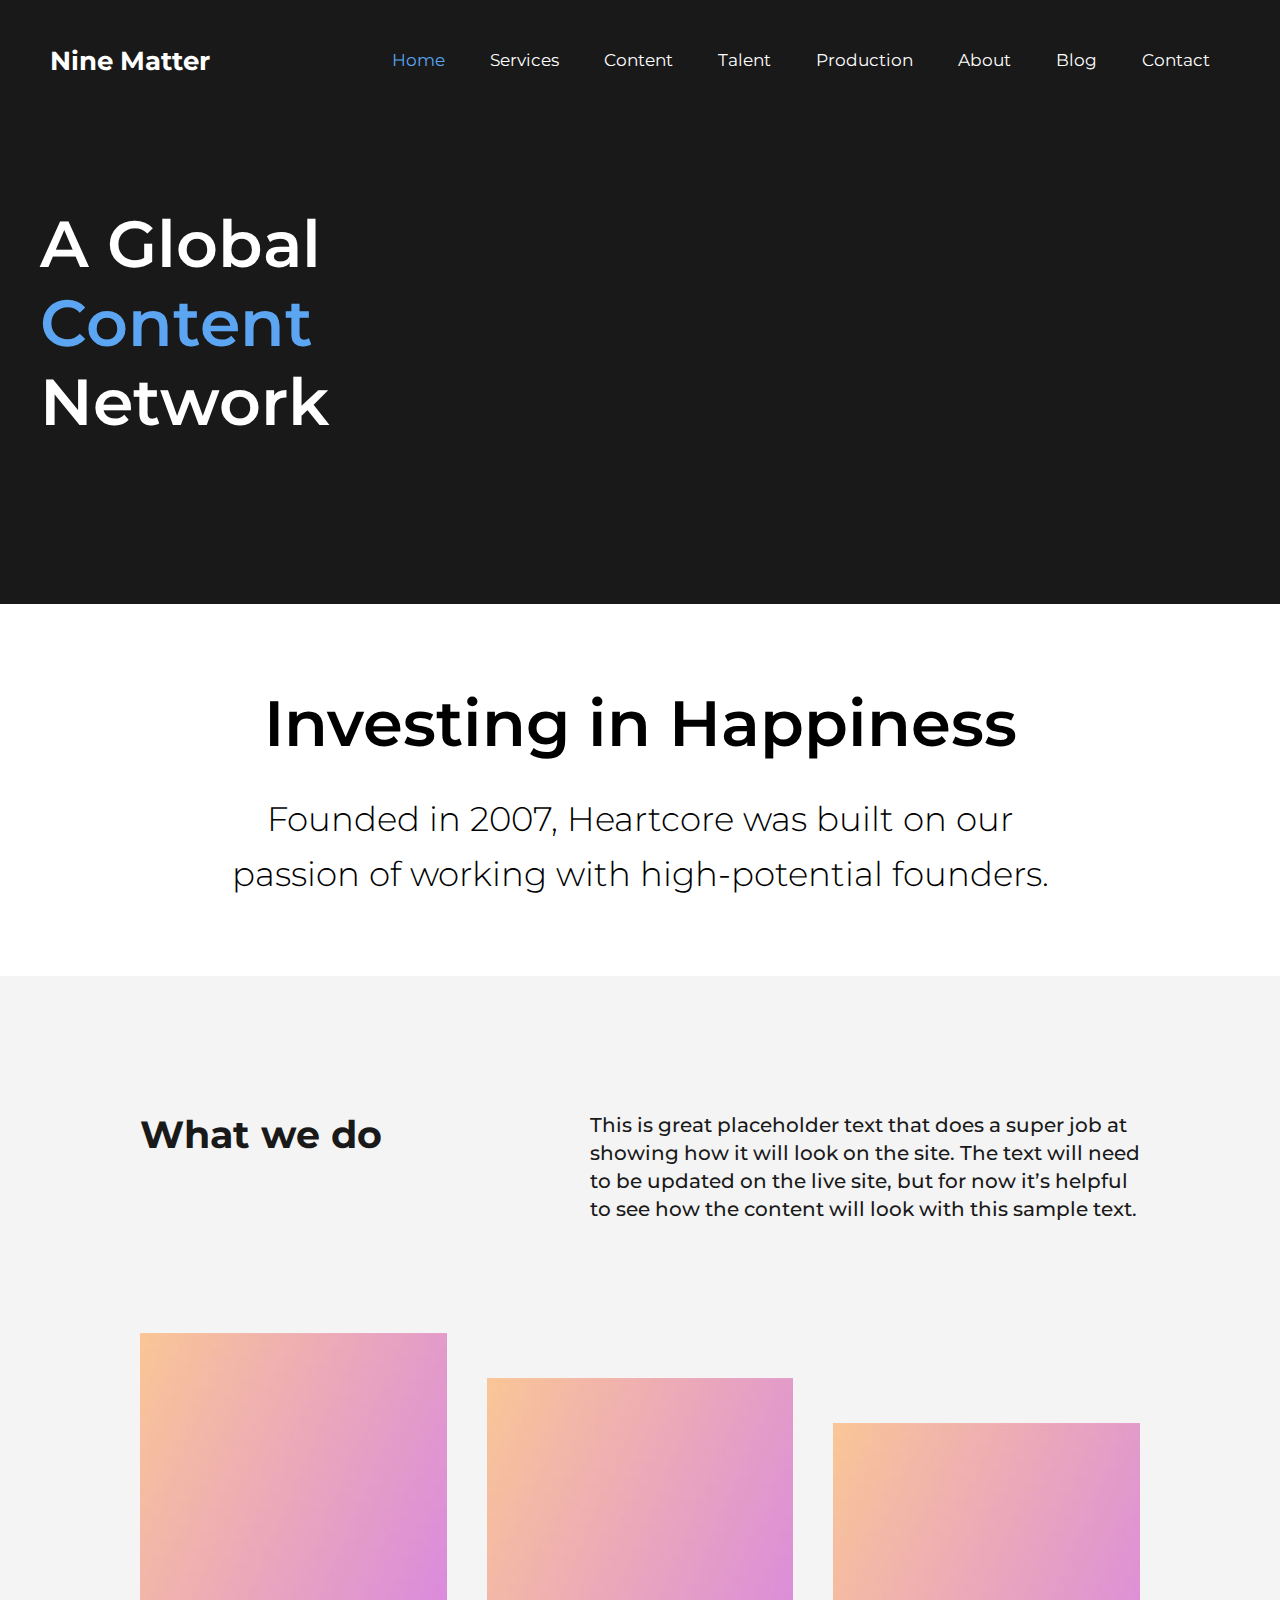
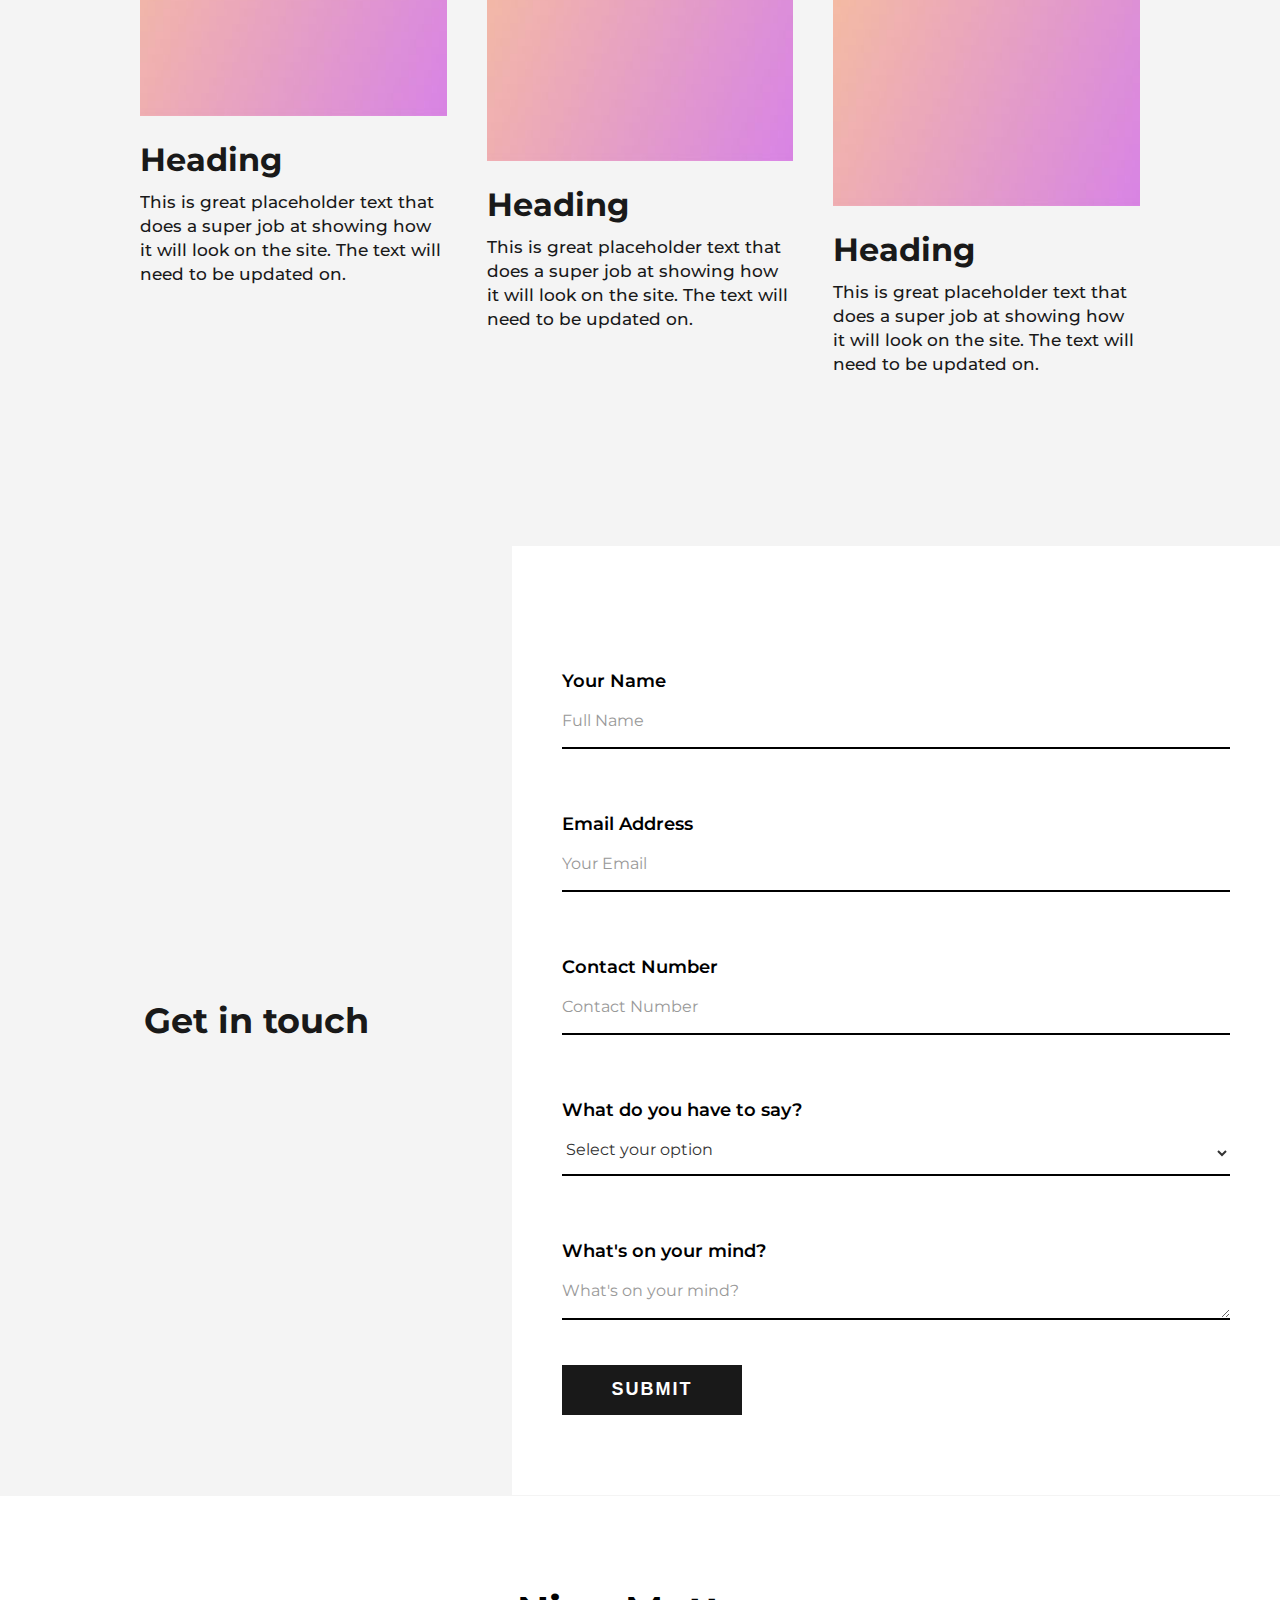
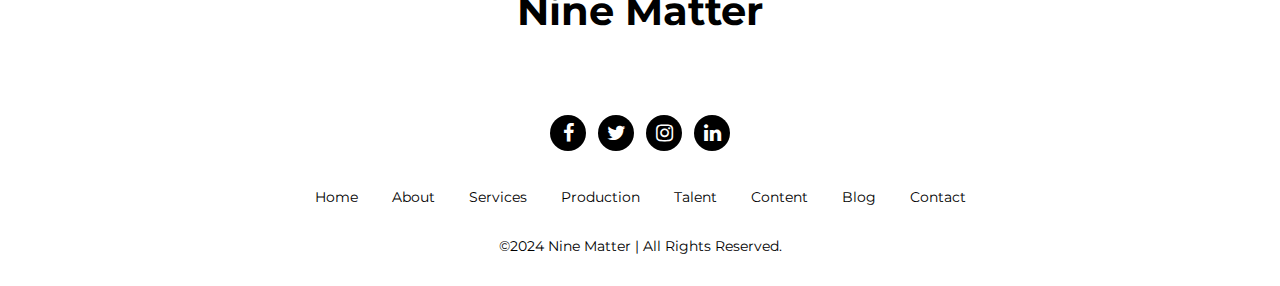
<file: index.html>
<!DOCTYPE html>
<html lang="en">
<head>


    <link rel="preconnect" href="https://ajax.googleapis.com">
    <link rel="preconnect" href="https://fonts.gstatic.com" crossorigin>
    <link href="https://fonts.googleapis.com/css2?family=Montserrat:ital,wght@0,100..900;1,100..900&display=swap" rel="stylesheet">
    <link rel="stylesheet" type="text/css" href="style.css">

    <meta charset="utf-8">
    <meta http-equiv="X-UA-Compatible" content="IE=edge">

    <title>Eighthbrain Nine Matter</title>
    <meta name="viewport" content="width=device-width, initial-scale=1.0">
    <meta name="description" content="">
</head>

<body class="page-loading home-template">


<main id="page" class="home">
	<header class="header">
    <div class="header__inner">
      <div class="logoContainer">
        <a href="index.html" class="header__logo header__logo-small" title="Nine Matter">Nine Matter</a>
      </div>


        <nav class="nav">
        <ul class="menu">
    <!-- Loop through the navigation items -->
   		 <li class="nav-home nav-current"><a href="index.html">Home</a></li>
       <li class="nav-content"><a href="services.html">Services</a></li>
       <li class="nav-content"><a href="content.html">Content</a></li>
       <li class="nav-talent"><a href="talent.html">Talent</a></li>
       <li class="nav-content"><a href="production.html">Production</a></li>
   		 <li class="nav-about"><a href="about.html">About</a></li>
       <li class="nav-blog"><a href="blog.html">Blog</a></li>
   		 <li class="nav-contact"><a href="contact.html">Contact</a></li>
    <!-- End the loop -->
</ul>

</nav>
        <button class="header__toggle link" title="Open Navigation">
          <span class="line"></span>
          <span class="line alt"></span>
          <span class="line"></span>
        </button>
    </div>
  </header>
</main>

  <section class="HomeHero">
     <div class="container">
       <h1 class="section__pre-title">A Global <span>Content</span> Network</h1>
     </div>
  </section>

  <section class="AboutSec1 prodcution1 home">
      <div class="container">
        <div class="service-bigTxt align-center width980">
          <p class="big-txt bold">Investing in Happiness</p>
          <p class="services-text1">Founded in 2007, Heartcore was built on our passion of working with high-potential founders.</p>
        </div>
     </div>
  </section>


  <section class="WhatWeDo">
      <div class="container">
          <div class="headingBlock">
                 <div><h2 class="main-heading">What we do</h2></div>
                 <div>
                  <p>This is great placeholder text that does a super job at showing how it will look on the site. The text will need to be updated on the live site, but for now it’s helpful to see how the content will look with this sample text.</p>
                 </div>
          </div>

          <div class="secRow CardBlockRow">
                <div class="col4">
                    <div class="cardBlock one">
                      <a href="#">
                        <img src="assets/placeholder.jpg" alt="placeholder"/>
                        <h3 class="heading3">Heading</h3>
                        <p>This is great placeholder text that does a super job at showing how it will look on the site. The text will need to be updated on.</p>
                      </a>
                   </div>
                </div>

                <div class="col4">
                  <div class="cardBlock two">
                    <a href="#">
                      <img src="assets/placeholder.jpg" alt="placeholder"/>
                      <h3 class="heading3">Heading</h3>
                      <p>This is great placeholder text that does a super job at showing how it will look on the site. The text will need to be updated on.</p>
                    </a>
                 </div>
                </div>

                <div class="col4">
                  <div class="cardBlock three">
                    <a href="#">
                      <img src="assets/placeholder.jpg" alt="placeholder"/>
                      <h3 class="heading3">Heading</h3>
                      <p>This is great placeholder text that does a super job at showing how it will look on the site. The text will need to be updated on.</p>
                    </a>
                 </div>
                </div>
          </div>
      </div>

  </section>

<!-- Form start --->

  <section class="getinTouch">
    <div class="container-full-width">
          <div class="secRow">
                <div class="contact-col5 contleft">
                  <div>
                     <p>Get in touch</p>
                   </div>
                  </div>

                <div class="contact-col7 ContactForm">
                    <div class="FromWrapper">
          <!--    <form id="contact-form" name="email-form" class="form" >

                      <div class="formrow grid-6">
                          <div>
                              <label for="name" class="field-label">First Name</label><input class="text-field w-input" maxlength="256" name="name"  placeholder="First Name" type="text" id="name" required="" oninvalid="this.setCustomValidity('Please enter your Name here')"
       oninput="this.setCustomValidity('')"/>
                          </div>
                          <div>
                              <label for="name-2" class="field-label">Last Name</label><input class="text-field w-input" maxlength="256" name="name-2"  placeholder="Last Name" type="text" id="name-2" />
                          </div>
                      </div>

                      <label for="phone" class="field-label">Contact Number</label><input class="text-field w-input" maxlength="256" name="phone"  placeholder="Contact Number" type="text" id="phone" autocomplete="off" pattern="[0-9]{10}" required="" oninvalid="this.setCustomValidity('Please enter a valid phone number')"
oninput="this.setCustomValidity('')"/>

                      <label for="email" class="field-label">Email Address</label><input class="text-field w-input" maxlength="256" name="email" placeholder="Your Email " type="email" id="email" required="" autocomplete="off"  oninvalid="this.setCustomValidity('Please enter a valid email ID')"
oninput="this.setCustomValidity('')"/>

                      <label for="Role" class="field-label">What do you have to say?</label>
                      <select id="Role" name="Role"  required="" class="select-field w-select">
                          <option value="Fourth">Do you want to join our team?</option>
                          <option value="First">Do you want to collaborate with us for brand promotions?</option>
                          <option value="Second">Are you looking for customised production services?</option>
                          <option value="Third">Do you have a query?</option>
                      </select>

                      <label for="message" class="field-label">What's on your mind?</label><input class="text-field w-input" maxlength="256" name="message"  placeholder="What's on your mind?" type="text" id="message" required="" />

                  <input type="submit" data-wait="Please wait..." class="btnAction submit-button site-button" onClick="sendContact();" value="Submit" />

                      <p id="emailError"></p>
                      <div id="mail-status"></div>
                   </form>
                   </form> -->

                  <form role="form" id="contactForm" class="contact-form" data-toggle="validator" class="">


                    <div class="form-group">
                      <div class="controls">
                        <label for="name" class="field-label">Your Name</label>
                        <input type="text" id="name" class="form-control w-input" placeholder="Full Name" required data-error="Please enter your name">
                        <div class="help-block with-errors"></div>
                      </div>
                    </div>
                    <div class="form-group">
                      <div class="controls">
                        <label for="email" class="field-label">Email Address</label>
                        <input type="email" class="email form-control w-input" id="email" placeholder="Your Email" required data-error="Please enter your email">
                        <div class="help-block with-errors"></div>
                      </div>
                    </div>
                    <div class="form-group">
                      <div class="controls">
                        <label for="phone" class="field-label">Contact Number</label>
                        <input type="phone" class="phone form-control w-input" id="phone" placeholder="Contact Number" required data-error="Please enter phone number">
                        <div class="help-block with-errors"></div>
                      </div>
                    </div>

                    <div class="form-group">
                      <div class="controls">
                        <label for="Role" class="field-label">What do you have to say?</label>
                        <select id="Role" name="Role" required="" class="select-field w-select" required data-error="Select an option">
                          <option value="" disabled selected>Select your option</option>
                          <option value="Want to join our team">Do you want to join our team?</option>
                          <option value="Want to collaborate for brand promotions">Do you want to collaborate with us for brand promotions?</option>
                          <option value="Looking for customised production services">Are you looking for customised production services?</option>
                          <option value="Have a query">Do you have a query?</option>
                        </select>
                        <div class="help-block with-errors"></div>
                      </div>
                    </div>

                    <div class="form-group">
                      <div class="controls">
                        <label for="message" class="field-label">What's on your mind?</label>
                        <textarea id="message" rows="7" placeholder="What's on your mind?" class="form-control w-input" required data-error="Write your message"></textarea>
                        <div class="help-block with-errors"></div>
                      </div>
                    </div>

                    <button type="submit" id="submit" class="primary-Btn submit-button">Submit</button>
                     <div id="msgSubmit" class="h3 text-center hidden"></div>
                    <img id="loadingForm" src='assets/load.gif' style="display:none;width:20px;" width="20" />
                    <div class="clearfix"></div>

                  </form>

                 </div>
                </div>
          </div>
    </div>
  </section>

<!--Footer Start  -->

<footer>
  <div class="container">
     <div class="footer-logo">Nine Matter</div>

     <div class="footer-social-">

        <ul class="footersocial">
            <li><a href="#" target="_blank" rel="noopener"><i class="fa fa-facebook" aria-hidden="true"></i></a></li>
            <li><a href="#" target="_blank" rel="noopener"><i class="fa fa-twitter" aria-hidden="true"></i></a></li>
            <li><a href="#" target="_blank" rel="noopener"><i class="fa fa-instagram" aria-hidden="true"></i></a></li>
            <li><a href="#" target="_blank" rel="noopener"><i class="fa fa-linkedin" aria-hidden="true"></i></a></li>
       </ul>
     </div>




     <div class="footer-links">
       <ul>
         <li><a href="index.html">Home</a></li>
         <li><a href="about.html">About</a></li>
         <li><a href="services.html">Services</a></li>
         <li><a href="production.html">Production</a></li>
         <li><a href="talent.html">Talent</a></li>
         <li><a href="content.html">Content</a></li>
         <li><a href="blog.html">Blog</a></li>
         <li><a href="contact.html">Contact</a></li>
       </ul>

     </div>


    <div class="footer-contact-info">

       <p>©2024 Nine Matter | All Rights Reserved.</p>

    </div>

  </div>

</footer>


<!--Footer END  -->


<link href="https://stackpath.bootstrapcdn.com/font-awesome/4.7.0/css/font-awesome.min.css" rel="stylesheet" integrity="sha384-wvfXpqpZZVQGK6TAh5PVlGOfQNHSoD2xbE+QkPxCAFlNEevoEH3Sl0sibVcOQVnN" crossorigin="anonymous">
<script src="https://code.jquery.com/jquery-3.7.1.min.js" integrity="sha256-/JqT3SQfawRcv/BIHPThkBvs0OEvtFFmqPF/lYI/Cxo=" crossorigin="anonymous"></script>
<script src="https://myclientshub.com/mailer/form-validator.min.js"  crossorigin="anonymous" referrerpolicy="no-referrer"></script>
<script>
var jq9=jQuery.noConflict();
jq9(document).ready(function(){
  jq9(".header__toggle").click(function(){
      jq9(this).toggleClass("active");
      jq9(".nav").toggleClass("viewable");
  });
});

</script>

<script>
function openCity(evt, cityName) {
  var i, tabcontent, tablinks;
  tabcontent = document.getElementsByClassName("tabcontent");
  for (i = 0; i < tabcontent.length; i++) {
    tabcontent[i].style.display = "none";
  }
  tablinks = document.getElementsByClassName("tablinks");
  for (i = 0; i < tablinks.length; i++) {
    tablinks[i].className = tablinks[i].className.replace(" active", "");
  }
  document.getElementById(cityName).style.display = "block";
  evt.currentTarget.className += " active";
}
</script>


<script>
var jq1=jQuery.noConflict();

jq1("#contactForm").validator().on("submit", function (event) {
	jq1('#loadingForm').show();
    if (event.isDefaultPrevented()) {
        // handle the invalid form...
        formError();
        submitMSG(false, "Please fill the above required fields.");
		jq1('#loadingForm').hide();
    } else {
        // everything looks good!
        event.preventDefault();
        submitForm();
    }
});


function submitForm(){
    // Initiate Variables With Form Content

    var name = jq1("#name").val();
    var email = jq1("#email").val();
    var phone = jq1("#phone").val();
    var role = jq1("#Role").val();
    var message = jq1("#message").val();


    jq1.ajax({
        type: "POST",
        url: "https://myclientshub.com/mailer/contact_mail.php",
        data: "name=" + name + "&email=" + email + "&phone=" + phone + "&role=" + role + "&message=" + message,
        success : function(text){
            if (text == "success"){
                formSuccess();
				 jq1('#loadingForm').hide();
            } else {
                formError();
                submitMSG(false,text);
				 jq1('#loadingForm').hide();
            }
        }
    });
}

function formSuccess(){
    jq1("#contactForm")[0].reset();
    submitMSG(true, "Thank you! Your message has been received, and we’ll be in touch soon.")
}

function formError(){
    jq1("#contactForm").removeClass().addClass('shake animated').one('webkitAnimationEnd mozAnimationEnd MSAnimationEnd oanimationend animationend', function(){
        jq1(this).removeClass();
    });
}

function submitMSG(valid, msg){
    if(valid){
        var msgClasses = "h3 text-center tada animated text-success";
    } else {
        var msgClasses = "h3 text-center text-danger";
    }
    jq1("#msgSubmit").removeClass().addClass(msgClasses).text(msg);
}

</script>




</body>
</html>
</file>
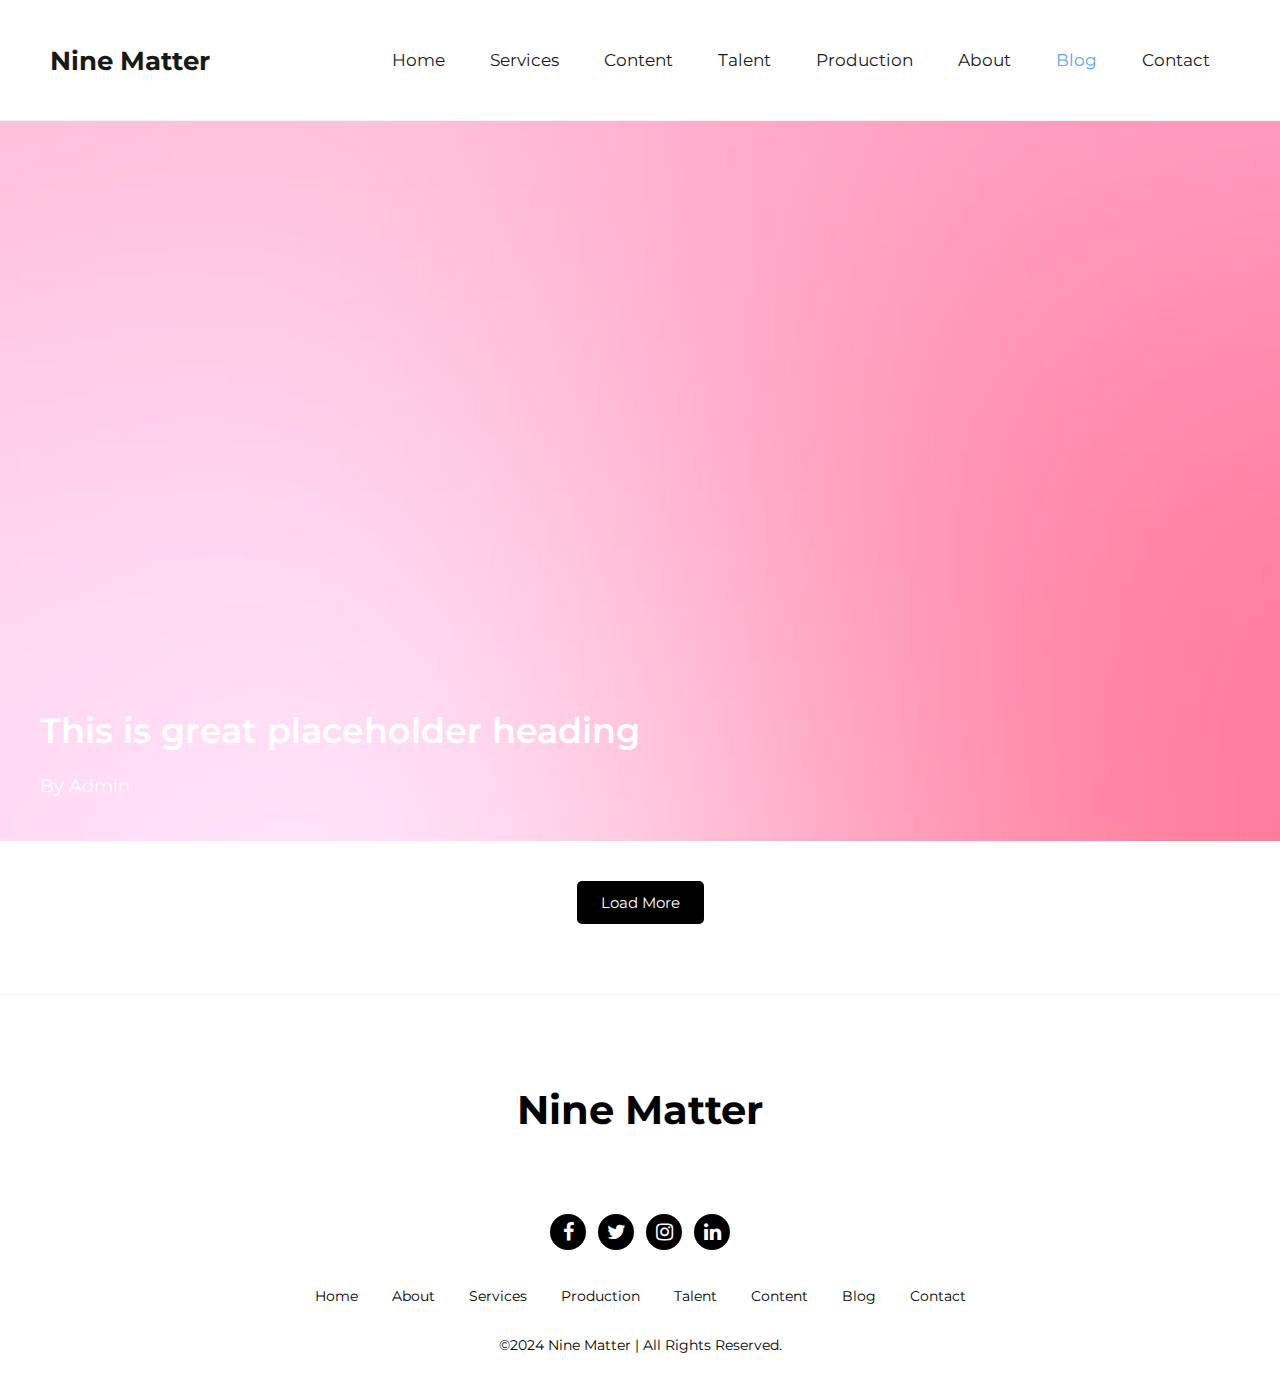
<file: blog.html>
<!DOCTYPE html>
<html lang="en">
<head>


    <link rel="preconnect" href="https://ajax.googleapis.com">
    <link rel="preconnect" href="https://fonts.gstatic.com" crossorigin>
    <link href="https://fonts.googleapis.com/css2?family=Montserrat:ital,wght@0,100..900;1,100..900&display=swap" rel="stylesheet">
    <link rel="stylesheet" type="text/css" href="style.css">

    <meta charset="utf-8">
    <meta http-equiv="X-UA-Compatible" content="IE=edge">

    <title>Blog - Nine Matter</title>
    <meta name="viewport" content="width=device-width, initial-scale=1.0">
    <meta name="description" content="">
</head>

<body class="page-loading blog-template">


<main id="page" class="Talentpage">
	<header class="header dark">
    <div class="header__inner">
      <div class="logoContainer">
          <a href="index.html" class="header__logo header__logo-small" title="Nine Matter">Nine Matter</a>
      </div>


        <nav class="nav">
        <ul class="menu">
    <!-- Loop through the navigation items -->
    <li class="nav-home "><a href="index.html">Home</a></li>
    <li class="nav-content"><a href="services.html">Services</a></li>
    <li class="nav-content"><a href="content.html">Content</a></li>
    <li class="nav-talent"><a href="talent.html">Talent</a></li>
    <li class="nav-content"><a href="production.html">Production</a></li>
    <li class="nav-about"><a href="about.html">About</a></li>
    <li class="nav-blog nav-current"><a href="blog.html">Blog</a></li>
    <li class="nav-contact"><a href="contact.html">Contact</a></li>
    <!-- End the loop -->
</ul>

</nav>
        <button class="header__toggle link" title="Open Navigation">
          <span class="line"></span>
          <span class="line alt"></span>
          <span class="line"></span>
        </button>
    </div>
  </header>
</main>

<div class="HeaderDivider"></div>


  <section class="blogpage fullwidth">
      <div class="container">

        <div class="article featured">
          <div class="postImg" style="background:url('assets/blog-placeholder.jpg')no-repeat center center/cover;"></div>
          <div class="PostCaption">
          <p class="post-title">This is great placeholder heading</p>
          <p class="post-description author">By Admin</p></div>
          <a href="#"></a>
        </div>

           <div class="blogList post-col3">

             <div class="article">
               <div class="postImg" style="background:url('assets/blog-placeholder.jpg')no-repeat center center/cover;"></div>
               <div class="PostCaption">
               <p class="post-title">This is great placeholder heading</p>
               <p class="post-description author">By Admin</p></div>
               <a href="#"></a>
             </div>

             <div class="article">
               <div class="postImg" style="background:url('assets/blog-placeholder.jpg')no-repeat center center/cover;"></div>
               <div class="PostCaption">
               <p class="post-title">This is great placeholder heading</p>
               <p class="post-description author">By Admin</p></div>
               <a href="#"></a>
             </div>

             <div class="article">
               <div class="postImg" style="background:url('assets/blog-placeholder.jpg')no-repeat center center/cover;"></div>
               <div class="PostCaption">
               <p class="post-title">This is great placeholder heading</p>
               <p class="post-description author">By Admin</p></div>
               <a href="#"></a>
             </div>

             <div class="article">
               <div class="postImg" style="background:url('assets/blog-placeholder.jpg')no-repeat center center/cover;"></div>
               <div class="PostCaption">
               <p class="post-title">This is great placeholder heading</p>
               <p class="post-description author">By Admin</p></div>
               <a href="#"></a>
             </div>

             <div class="article">
               <div class="postImg" style="background:url('assets/blog-placeholder.jpg')no-repeat center center/cover;"></div>
               <div class="PostCaption">
               <p class="post-title">This is great placeholder heading</p>
               <p class="post-description author">By Admin</p></div>
               <a href="#"></a>
             </div>

             <div class="article">
               <div class="postImg" style="background:url('assets/blog-placeholder.jpg')no-repeat center center/cover;"></div>
               <div class="PostCaption">
               <p class="post-title">This is great placeholder heading</p>
               <p class="post-description author">By Admin</p></div>
               <a href="#"></a>
             </div>

             <div class="article">
               <div class="postImg" style="background:url('assets/blog-placeholder.jpg')no-repeat center center/cover;"></div>
               <div class="PostCaption">
               <p class="post-title">This is great placeholder heading</p>
               <p class="post-description author">By Admin</p></div>
               <a href="#"></a>
             </div>

             <div class="article">
               <div class="postImg" style="background:url('assets/blog-placeholder.jpg')no-repeat center center/cover;"></div>
               <div class="PostCaption">
               <p class="post-title">This is great placeholder heading</p>
               <p class="post-description author">By Admin</p></div>
               <a href="#"></a>
             </div>

             <div class="article">
               <div class="postImg" style="background:url('assets/blog-placeholder.jpg')no-repeat center center/cover;"></div>
               <div class="PostCaption">
               <p class="post-title">This is great placeholder heading</p>
               <p class="post-description author">By Admin</p></div>
               <a href="#"></a>
             </div>

             <div class="article">
               <div class="postImg" style="background:url('assets/blog-placeholder.jpg')no-repeat center center/cover;"></div>
               <div class="PostCaption">
               <p class="post-title">This is great placeholder heading</p>
               <p class="post-description author">By Admin</p></div>
               <a href="#"></a>
             </div>

             <div class="article">
               <div class="postImg" style="background:url('assets/blog-placeholder.jpg')no-repeat center center/cover;"></div>
               <div class="PostCaption">
               <p class="post-title">This is great placeholder heading</p>
               <p class="post-description author">By Admin</p></div>
               <a href="#"></a>
             </div>

             <div class="article">
               <div class="postImg" style="background:url('assets/blog-placeholder.jpg')no-repeat center center/cover;"></div>
               <div class="PostCaption">
               <p class="post-title">This is great placeholder heading</p>
               <p class="post-description author">By Admin</p></div>
               <a href="#"></a>
             </div>

             <div class="article">
               <div class="postImg" style="background:url('assets/blog-placeholder.jpg')no-repeat center center/cover;"></div>
               <div class="PostCaption">
               <p class="post-title">This is great placeholder heading</p>
               <p class="post-description author">By Admin</p></div>
               <a href="#"></a>
             </div>

             <div class="article">
               <div class="postImg" style="background:url('assets/blog-placeholder.jpg')no-repeat center center/cover;"></div>
               <div class="PostCaption">
               <p class="post-title">This is great placeholder heading</p>
               <p class="post-description author">By Admin</p></div>
               <a href="#"></a>
             </div>

             <div class="article">
               <div class="postImg" style="background:url('assets/blog-placeholder.jpg')no-repeat center center/cover;"></div>
               <div class="PostCaption">
               <p class="post-title">This is great placeholder heading</p>
               <p class="post-description author">By Admin</p></div>
               <a href="#"></a>
             </div>

             <div class="article">
               <div class="postImg" style="background:url('assets/blog-placeholder.jpg')no-repeat center center/cover;"></div>
               <div class="PostCaption">
               <p class="post-title">This is great placeholder heading</p>
               <p class="post-description author">By Admin</p></div>
               <a href="#"></a>
             </div>

             <div class="article">
               <div class="postImg" style="background:url('assets/blog-placeholder.jpg')no-repeat center center/cover;"></div>
               <div class="PostCaption">
               <p class="post-title">This is great placeholder heading</p>
               <p class="post-description author">By Admin</p></div>
               <a href="#"></a>
             </div>

             <div class="article">
               <div class="postImg" style="background:url('assets/blog-placeholder.jpg')no-repeat center center/cover;"></div>
               <div class="PostCaption">
               <p class="post-title">This is great placeholder heading</p>
               <p class="post-description author">By Admin</p></div>
               <a href="#"></a>
             </div>

             <div class="article">
               <div class="postImg" style="background:url('assets/blog-placeholder.jpg')no-repeat center center/cover;"></div>
               <div class="PostCaption">
               <p class="post-title">This is great placeholder heading</p>
               <p class="post-description author">By Admin</p></div>
               <a href="#"></a>
             </div>

             <div class="article">
               <div class="postImg" style="background:url('assets/blog-placeholder.jpg')no-repeat center center/cover;"></div>
               <div class="PostCaption">
               <p class="post-title">This is great placeholder heading</p>
               <p class="post-description author">By Admin</p></div>
               <a href="#"></a>
             </div>

             <div class="article">
               <div class="postImg" style="background:url('assets/blog-placeholder.jpg')no-repeat center center/cover;"></div>
               <div class="PostCaption">
               <p class="post-title">This is great placeholder heading</p>
               <p class="post-description author">By Admin</p></div>
               <a href="#"></a>
             </div>

             <div class="article">
               <div class="postImg" style="background:url('assets/blog-placeholder.jpg')no-repeat center center/cover;"></div>
               <div class="PostCaption">
               <p class="post-title">This is great placeholder heading</p>
               <p class="post-description author">By Admin</p></div>
               <a href="#"></a>
             </div>

             <div class="article">
               <div class="postImg" style="background:url('assets/blog-placeholder.jpg')no-repeat center center/cover;"></div>
               <div class="PostCaption">
               <p class="post-title">This is great placeholder heading</p>
               <p class="post-description author">By Admin</p></div>
               <a href="#"></a>
             </div>

             <div class="article">
               <div class="postImg" style="background:url('assets/blog-placeholder.jpg')no-repeat center center/cover;"></div>
               <div class="PostCaption">
               <p class="post-title">This is great placeholder heading</p>
               <p class="post-description author">By Admin</p></div>
               <a href="#"></a>
             </div>

             <div class="article">
               <div class="postImg" style="background:url('assets/blog-placeholder.jpg')no-repeat center center/cover;"></div>
               <div class="PostCaption">
               <p class="post-title">This is great placeholder heading</p>
               <p class="post-description author">By Admin</p></div>
               <a href="#"></a>
             </div>

             <div class="article">
               <div class="postImg" style="background:url('assets/blog-placeholder.jpg')no-repeat center center/cover;"></div>
               <div class="PostCaption">
               <p class="post-title">This is great placeholder heading</p>
               <p class="post-description author">By Admin</p></div>
               <a href="#"></a>
             </div>

             <div class="article">
               <div class="postImg" style="background:url('assets/blog-placeholder.jpg')no-repeat center center/cover;"></div>
               <div class="PostCaption">
               <p class="post-title">This is great placeholder heading</p>
               <p class="post-description author">By Admin</p></div>
               <a href="#"></a>
             </div>

             <div class="article">
               <div class="postImg" style="background:url('assets/blog-placeholder.jpg')no-repeat center center/cover;"></div>
               <div class="PostCaption">
               <p class="post-title">This is great placeholder heading</p>
               <p class="post-description author">By Admin</p></div>
               <a href="#"></a>
             </div>


            </div>

            <p class="align-center"><a id="loadMore" href="#">Load More</a></p>




      </div>

  </section>


<!--Footer Start  -->

<footer>
  <div class="container">
     <div class="footer-logo">Nine Matter</div>

     <div class="footer-social-">

        <ul class="footersocial">
            <li><a href="#" target="_blank" rel="noopener"><i class="fa fa-facebook" aria-hidden="true"></i></a></li>
            <li><a href="#" target="_blank" rel="noopener"><i class="fa fa-twitter" aria-hidden="true"></i></a></li>
            <li><a href="#" target="_blank" rel="noopener"><i class="fa fa-instagram" aria-hidden="true"></i></a></li>
            <li><a href="#" target="_blank" rel="noopener"><i class="fa fa-linkedin" aria-hidden="true"></i></a></li>
       </ul>
     </div>




     <div class="footer-links">
       <ul>
         <li><a href="index.html">Home</a></li>
         <li><a href="about.html">About</a></li>
         <li><a href="services.html">Services</a></li>
         <li><a href="production.html">Production</a></li>
         <li><a href="talent.html">Talent</a></li>
         <li><a href="content.html">Content</a></li>
         <li><a href="blog.html">Blog</a></li>
         <li><a href="contact.html">Contact</a></li>
       </ul>

     </div>


    <div class="footer-contact-info">

       <p>©2024 Nine Matter | All Rights Reserved.</p>

    </div>

  </div>

</footer>

<!--Footer END  -->


<link href="https://stackpath.bootstrapcdn.com/font-awesome/4.7.0/css/font-awesome.min.css" rel="stylesheet" integrity="sha384-wvfXpqpZZVQGK6TAh5PVlGOfQNHSoD2xbE+QkPxCAFlNEevoEH3Sl0sibVcOQVnN" crossorigin="anonymous">
<script src="https://code.jquery.com/jquery-3.7.1.min.js" integrity="sha256-/JqT3SQfawRcv/BIHPThkBvs0OEvtFFmqPF/lYI/Cxo=" crossorigin="anonymous"></script>

<script>
var jq9=jQuery.noConflict();
jq9(document).ready(function(){
  jq9(".header__toggle").click(function(){
      jq9(this).toggleClass("active");
      jq9(".nav").toggleClass("viewable");
  });



    jq9(".blogList div.article").slice(0, 10).show();
    jq9("#loadMore").on('click', function(e) {
      e.preventDefault();
      jq9(".blogList div.article:hidden").slice(0, 10).slideDown();

      if(jq9(".blogList div.article:hidden").length == 0) {
        jq9("#loadMore").fadeOut('slow');
       }
    });


});

</script>

</body>
</html>
</file>
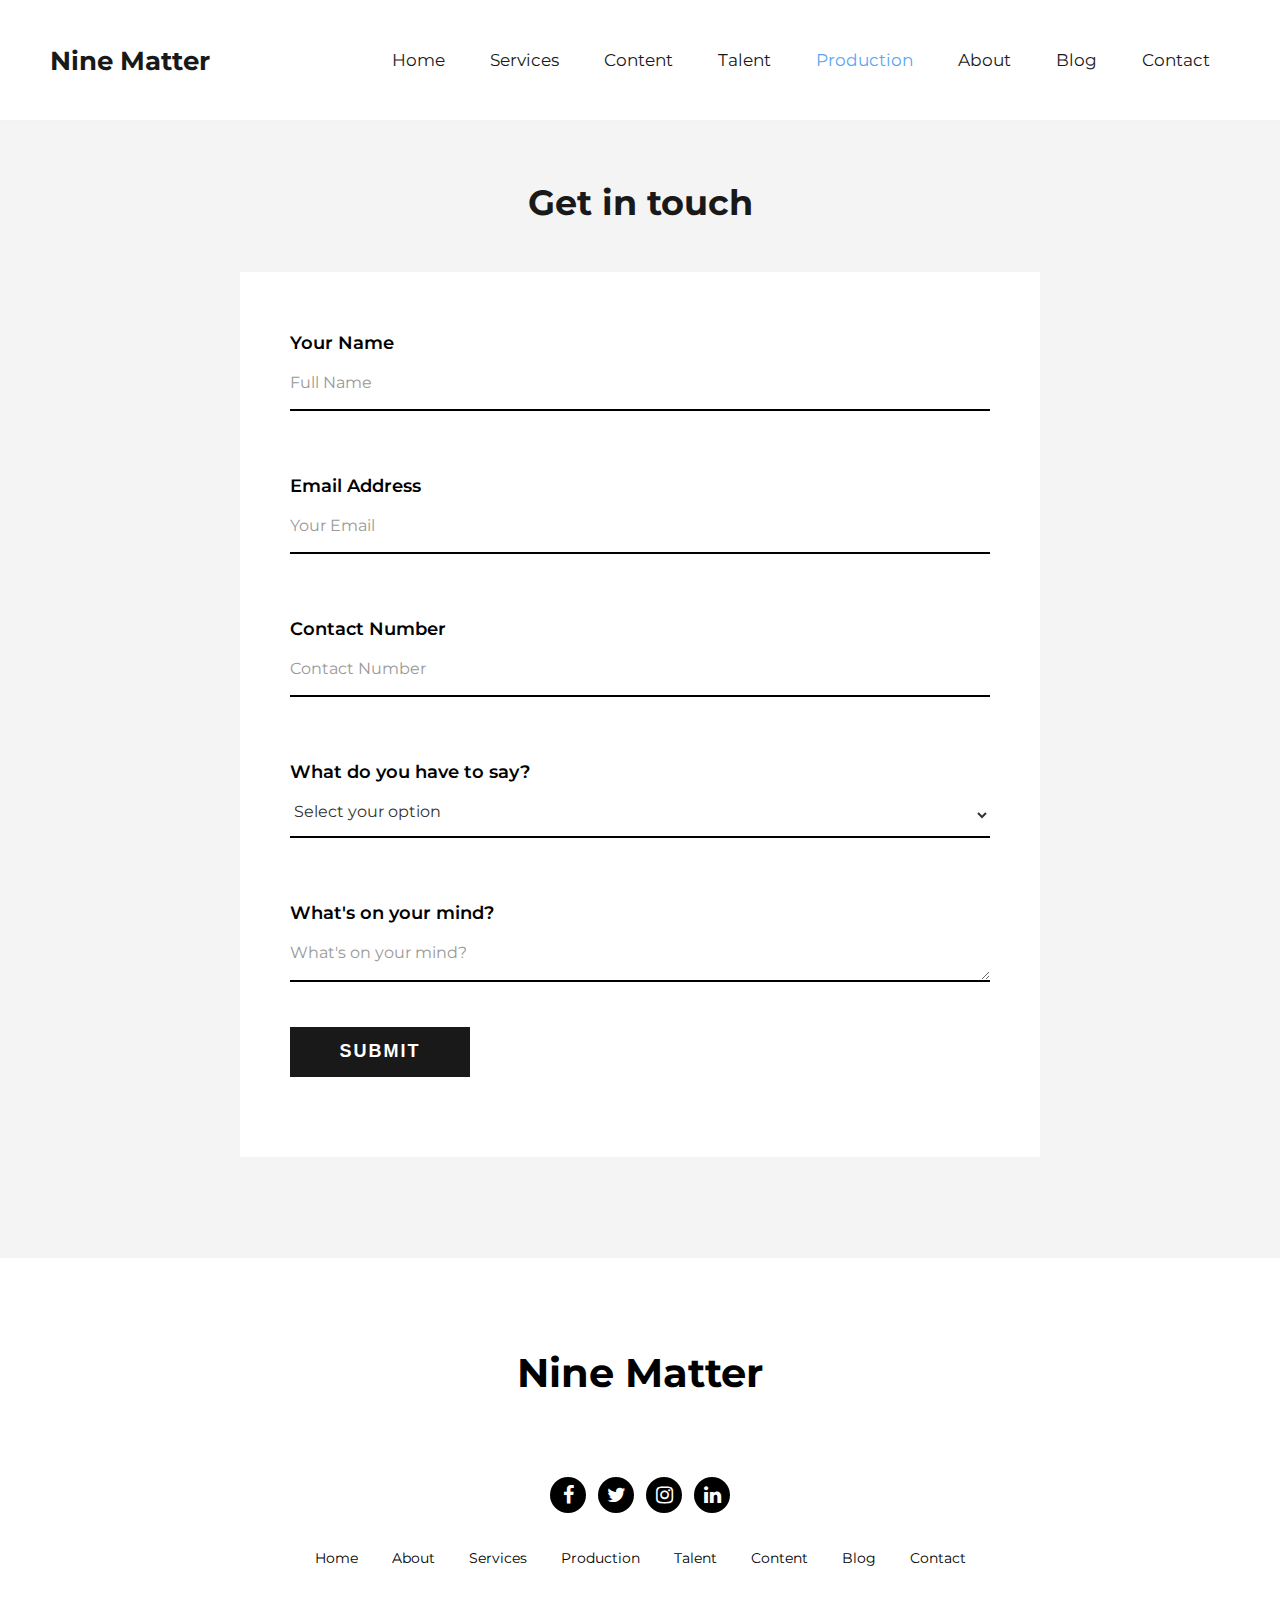
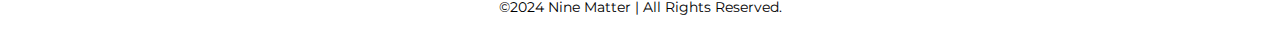
<file: contact.html>
<!DOCTYPE html>
<html lang="en">
<head>


    <link rel="preconnect" href="https://ajax.googleapis.com">
    <link rel="preconnect" href="https://fonts.gstatic.com" crossorigin>
    <link href="https://fonts.googleapis.com/css2?family=Montserrat:ital,wght@0,100..900;1,100..900&display=swap" rel="stylesheet">
    <link rel="stylesheet" type="text/css" href="style.css">

    <meta charset="utf-8">
    <meta http-equiv="X-UA-Compatible" content="IE=edge">

    <title>Contact - Nine Matter</title>
    <meta name="viewport" content="width=device-width, initial-scale=1.0">
    <meta name="description" content="">
</head>

<body class="page-loading contact-template">


<main id="page" class="home">
	<header class="header dark">
    <div class="header__inner">
      <div class="logoContainer">
        <a href="index.html" class="header__logo header__logo-small" title="Nine Matter">Nine Matter</a>
      </div>


        <nav class="nav">
        <ul class="menu">
    <!-- Loop through the navigation items -->
    <li class="nav-home"><a href="index.html">Home</a></li>
    <li class="nav-content"><a href="services.html">Services</a></li>
    <li class="nav-content"><a href="content.html">Content</a></li>
    <li class="nav-talent"><a href="talent.html">Talent</a></li>
    <li class="nav-content  nav-current"><a href="production.html">Production</a></li>
    <li class="nav-about"><a href="about.html">About</a></li>
    <li class="nav-blog"><a href="blog.html">Blog</a></li>
    <li class="nav-contact"><a href="contact.html">Contact</a></li>
    <!-- End the loop -->
</ul>

</nav>
        <button class="header__toggle link" title="Open Navigation">
          <span class="line"></span>
          <span class="line alt"></span>
          <span class="line"></span>
        </button>
    </div>
  </header>
</main>


<div class="HeaderDivider"></div>





<!-- Form start --->

  <section class="getinTouch">
    <div class="container">
          <div class="secRow width980">
                <div class="contleft">
                  <div>
                     <p>Get in touch</p>
                   </div>
                  </div>

                <div class="ContactForm">
                    <div class="FromWrapper">
                  <form role="form" id="contactForm" class="contact-form" data-toggle="validator" class="">


                    <div class="form-group namediv">
                      <div class="controls">
                        <label for="name" class="field-label">Your Name</label>
                        <input type="text" id="name" class="form-control w-input" placeholder="Full Name" required data-error="Please enter your name">
                        <div class="help-block with-errors"></div>
                      </div>
                    </div>
                    <div class="form-group">
                      <div class="controls">
                        <label for="email" class="field-label">Email Address</label>
                        <input type="email" class="email form-control w-input" id="email" placeholder="Your Email" required data-error="Please enter your email">
                        <div class="help-block with-errors"></div>
                      </div>
                    </div>
                    <div class="form-group">
                      <div class="controls">
                        <label for="phone" class="field-label">Contact Number</label>
                        <input type="phone" class="phone form-control w-input" id="phone" placeholder="Contact Number" required data-error="Please enter phone number">
                        <div class="help-block with-errors"></div>
                      </div>
                    </div>

                    <div class="form-group">
                      <div class="controls">
                        <label for="Role" class="field-label">What do you have to say?</label>
                        <select id="Role" name="Role" required="" class="select-field w-select" required data-error="Select an option">
                          <option value="" disabled selected>Select your option</option>
                          <option value="Want to join our team">Do you want to join our team?</option>
                          <option value="Want to collaborate for brand promotions">Do you want to collaborate with us for brand promotions?</option>
                          <option value="Looking for customised production services">Are you looking for customised production services?</option>
                          <option value="Have a query">Do you have a query?</option>
                        </select>
                        <div class="help-block with-errors"></div>
                      </div>
                    </div>

                    <div class="form-group">
                      <div class="controls">
                        <label for="message" class="field-label">What's on your mind?</label>
                        <textarea id="message" rows="7" placeholder="What's on your mind?" class="form-control w-input" required data-error="Write your message"></textarea>
                        <div class="help-block with-errors"></div>
                      </div>
                    </div>

                    <button type="submit" id="submit" class="primary-Btn submit-button">Submit</button>
                     <div id="msgSubmit" class="h3 text-center hidden"></div>
                    <img id="loadingForm" src='assets/load.gif' style="display:none;width:20px;" width="20" />
                    <div class="clearfix"></div>

                  </form>

                 </div>
                </div>
          </div>
    </div>
  </section>

<!--Footer Start  -->

<footer>
  <div class="container">
     <div class="footer-logo">Nine Matter</div>

     <div class="footer-social-">

        <ul class="footersocial">
            <li><a href="#" target="_blank" rel="noopener"><i class="fa fa-facebook" aria-hidden="true"></i></a></li>
            <li><a href="#" target="_blank" rel="noopener"><i class="fa fa-twitter" aria-hidden="true"></i></a></li>
            <li><a href="#" target="_blank" rel="noopener"><i class="fa fa-instagram" aria-hidden="true"></i></a></li>
            <li><a href="#" target="_blank" rel="noopener"><i class="fa fa-linkedin" aria-hidden="true"></i></a></li>
       </ul>
     </div>




     <div class="footer-links">
       <ul>
         <li><a href="index.html">Home</a></li>
         <li><a href="about.html">About</a></li>
         <li><a href="services.html">Services</a></li>
         <li><a href="production.html">Production</a></li>
         <li><a href="talent.html">Talent</a></li>
         <li><a href="content.html">Content</a></li>
         <li><a href="blog.html">Blog</a></li>
         <li><a href="contact.html">Contact</a></li>
       </ul>

     </div>


    <div class="footer-contact-info">

       <p>©2024 Nine Matter | All Rights Reserved.</p>

    </div>

  </div>

</footer>


<!--Footer END  -->


<link href="https://stackpath.bootstrapcdn.com/font-awesome/4.7.0/css/font-awesome.min.css" rel="stylesheet" integrity="sha384-wvfXpqpZZVQGK6TAh5PVlGOfQNHSoD2xbE+QkPxCAFlNEevoEH3Sl0sibVcOQVnN" crossorigin="anonymous">
<script src="https://code.jquery.com/jquery-3.7.1.min.js" integrity="sha256-/JqT3SQfawRcv/BIHPThkBvs0OEvtFFmqPF/lYI/Cxo=" crossorigin="anonymous"></script>
<script src="https://myclientshub.com/mailer/form-validator.min.js"  crossorigin="anonymous" referrerpolicy="no-referrer"></script>
<script>
var jq9=jQuery.noConflict();
jq9(document).ready(function(){
  jq9(".header__toggle").click(function(){
      jq9(this).toggleClass("active");
      jq9(".nav").toggleClass("viewable");
  });
});

</script>

<script>
function openCity(evt, cityName) {
  var i, tabcontent, tablinks;
  tabcontent = document.getElementsByClassName("tabcontent");
  for (i = 0; i < tabcontent.length; i++) {
    tabcontent[i].style.display = "none";
  }
  tablinks = document.getElementsByClassName("tablinks");
  for (i = 0; i < tablinks.length; i++) {
    tablinks[i].className = tablinks[i].className.replace(" active", "");
  }
  document.getElementById(cityName).style.display = "block";
  evt.currentTarget.className += " active";
}
</script>


<script>
var jq1=jQuery.noConflict();

jq1("#contactForm").validator().on("submit", function (event) {
	jq1('#loadingForm').show();
    if (event.isDefaultPrevented()) {
        // handle the invalid form...
        formError();
        submitMSG(false, "Please fill the above required fields.");
		jq1('#loadingForm').hide();
    } else {
        // everything looks good!
        event.preventDefault();
        submitForm();
    }
});


function submitForm(){
    // Initiate Variables With Form Content

    var name = jq1("#name").val();
    var email = jq1("#email").val();
    var phone = jq1("#phone").val();
    var role = jq1("#Role").val();
    var message = jq1("#message").val();


    jq1.ajax({
        type: "POST",
        url: "https://myclientshub.com/mailer/contact_mail.php",
        data: "name=" + name + "&email=" + email + "&phone=" + phone + "&role=" + role + "&message=" + message,
        success : function(text){
            if (text == "success"){
                formSuccess();
				 jq1('#loadingForm').hide();
            } else {
                formError();
                submitMSG(false,text);
				 jq1('#loadingForm').hide();
            }
        }
    });
}

function formSuccess(){
    jq1("#contactForm")[0].reset();
    submitMSG(true, "Thank you! Your message has been received, and we’ll be in touch soon.")
}

function formError(){
    jq1("#contactForm").removeClass().addClass('shake animated').one('webkitAnimationEnd mozAnimationEnd MSAnimationEnd oanimationend animationend', function(){
        jq1(this).removeClass();
    });
}

function submitMSG(valid, msg){
    if(valid){
        var msgClasses = "h3 text-center tada animated text-success";
    } else {
        var msgClasses = "h3 text-center text-danger";
    }
    jq1("#msgSubmit").removeClass().addClass(msgClasses).text(msg);
}

</script>




</body>
</html>
</file>
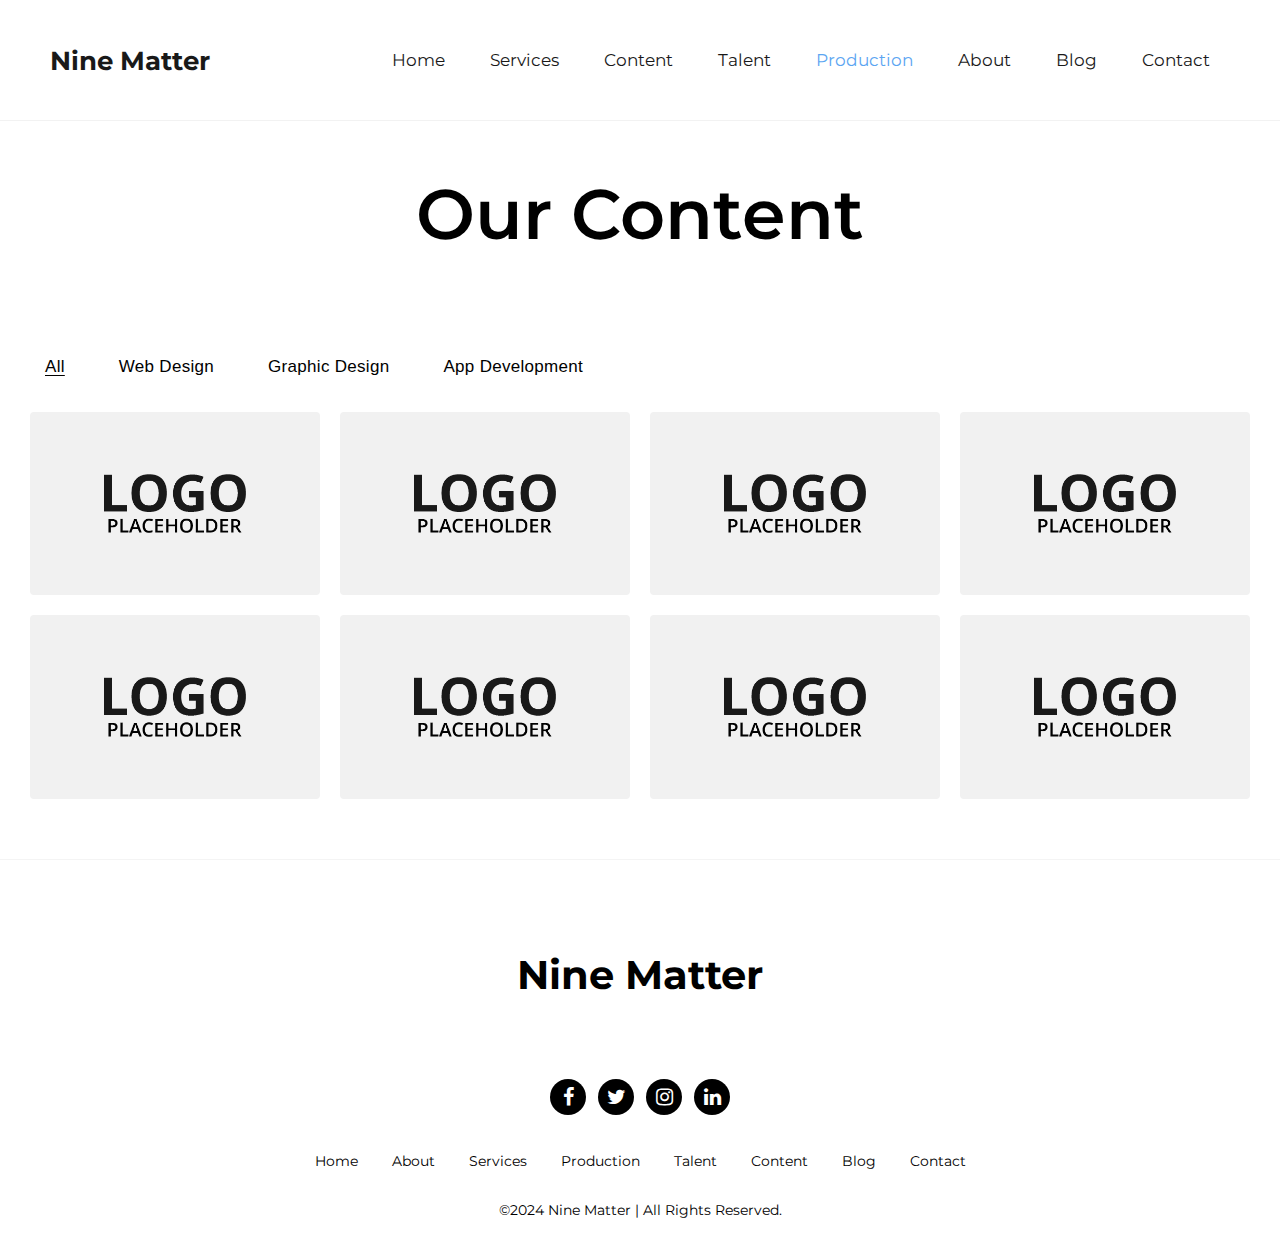
<file: content.html>
<!DOCTYPE html>
<html lang="en">
<head>


    <link rel="preconnect" href="https://ajax.googleapis.com">
    <link rel="preconnect" href="https://fonts.gstatic.com" crossorigin>
    <link href="https://fonts.googleapis.com/css2?family=Montserrat:ital,wght@0,100..900;1,100..900&display=swap" rel="stylesheet">
    <link rel="stylesheet" type="text/css" href="style.css">

    <meta charset="utf-8">
    <meta http-equiv="X-UA-Compatible" content="IE=edge">

    <title>Our Content - Nine Matter</title>
    <meta name="viewport" content="width=device-width, initial-scale=1.0">
    <meta name="description" content="">
</head>

<body class="page-loading Content-template">


<main id="page" class="Talentpage">
	<header class="header dark">
    <div class="header__inner">
      <div class="logoContainer">
          <a href="index.html" class="header__logo header__logo-small" title="Nine Matter">Nine Matter</a>
      </div>


        <nav class="nav">
        <ul class="menu">
    <!-- Loop through the navigation items -->
    <li class="nav-home "><a href="index.html">Home</a></li>
    <li class="nav-content"><a href="services.html">Services</a></li>
    <li class="nav-content"><a href="content.html">Content</a></li>
    <li class="nav-talent"><a href="talent.html">Talent</a></li>
    <li class="nav-content nav-current"><a href="production.html">Production</a></li>
    <li class="nav-about"><a href="about.html">About</a></li>
    <li class="nav-blog"><a href="blog.html">Blog</a></li>
    <li class="nav-contact"><a href="contact.html">Contact</a></li>
    <!-- End the loop -->
</ul>

</nav>
        <button class="header__toggle link" title="Open Navigation">
          <span class="line"></span>
          <span class="line alt"></span>
          <span class="line"></span>
        </button>
    </div>
  </header>
</main>

<div class="HeaderDivider"></div>


  <section class="OurContent">
      <div class="container">


     </div>

  </section>

  <!-- Portfolio Section -->
  <section id="portfolio">
      <h1>Our Content</h1>

      <!-- Filter Buttons -->
      <div id="filter-buttons">
          <button class="filter-btn active" data-filter="all">All</button>
          <button class="filter-btn" data-filter="web">Web Design</button>
          <button class="filter-btn" data-filter="graphic">Graphic Design</button>
          <button class="filter-btn" data-filter="app">App Development</button>
      </div>

      <!-- Portfolio Items -->
      <div id="portfolio-items">
          <!-- Portfolio Item 1 -->
          <div class="portfolio-item" data-category="web">
             <a href="#">
                 <div>
                  <img src="assets/placeholder2.png" alt="Web Design Project 1">
                </div>
             </a>
          </div>

          <!-- Portfolio Item 2 -->
          <div class="portfolio-item" data-category="graphic">
            <a href="#">
                <div>
                 <img src="assets/placeholder2.png" alt="Web Design Project 1">
               </div>
            </a>
          </div>

          <!-- Portfolio Item 3 -->
          <div class="portfolio-item" data-category="app">
            <a href="#">
                <div>
                 <img src="assets/placeholder2.png" alt="Web Design Project 1">
               </div>
            </a>
          </div>

          <div class="portfolio-item" data-category="web">
             <a href="#">
                 <div>
                  <img src="assets/placeholder2.png" alt="Web Design Project 1">
                </div>
             </a>
          </div>

          <div class="portfolio-item" data-category="graphic">
            <a href="#">
                <div>
                 <img src="assets/placeholder2.png" alt="Web Design Project 1">
               </div>
            </a>
          </div>

          <div class="portfolio-item" data-category="app">
            <a href="#">
                <div>
                 <img src="assets/placeholder2.png" alt="Web Design Project 1">
               </div>
            </a>
          </div>

          <div class="portfolio-item" data-category="web">
             <a href="#">
                 <div>
                  <img src="assets/placeholder2.png" alt="Web Design Project 1">
                </div>
             </a>
          </div>

          <div class="portfolio-item" data-category="graphic">
            <a href="#">
                <div>
                 <img src="assets/placeholder2.png" alt="Web Design Project 1">
               </div>
            </a>
          </div>

          <!-- Add more portfolio items as needed -->
          <!-- ... -->
      </div>
  </section>


<!--Footer Start  -->

<footer>
  <div class="container">
     <div class="footer-logo">Nine Matter</div>

     <div class="footer-social-">

        <ul class="footersocial">
            <li><a href="#" target="_blank" rel="noopener"><i class="fa fa-facebook" aria-hidden="true"></i></a></li>
            <li><a href="#" target="_blank" rel="noopener"><i class="fa fa-twitter" aria-hidden="true"></i></a></li>
            <li><a href="#" target="_blank" rel="noopener"><i class="fa fa-instagram" aria-hidden="true"></i></a></li>
            <li><a href="#" target="_blank" rel="noopener"><i class="fa fa-linkedin" aria-hidden="true"></i></a></li>
       </ul>
     </div>




     <div class="footer-links">
       <ul>
         <li><a href="index.html">Home</a></li>
         <li><a href="about.html">About</a></li>
         <li><a href="services.html">Services</a></li>
         <li><a href="production.html">Production</a></li>
         <li><a href="talent.html">Talent</a></li>
         <li><a href="content.html">Content</a></li>
         <li><a href="blog.html">Blog</a></li>
         <li><a href="contact.html">Contact</a></li>
       </ul>

     </div>


    <div class="footer-contact-info">

       <p>©2024 Nine Matter | All Rights Reserved.</p>

    </div>

  </div>

</footer>


<!--Footer END  -->


<link href="https://stackpath.bootstrapcdn.com/font-awesome/4.7.0/css/font-awesome.min.css" rel="stylesheet" integrity="sha384-wvfXpqpZZVQGK6TAh5PVlGOfQNHSoD2xbE+QkPxCAFlNEevoEH3Sl0sibVcOQVnN" crossorigin="anonymous">
<script src="https://code.jquery.com/jquery-3.7.1.min.js" integrity="sha256-/JqT3SQfawRcv/BIHPThkBvs0OEvtFFmqPF/lYI/Cxo=" crossorigin="anonymous"></script>

<script>
var jq9=jQuery.noConflict();
jq9(document).ready(function(){
  jq9(".header__toggle").click(function(){
      jq9(this).toggleClass("active");
      jq9(".nav").toggleClass("viewable");
  });
});

</script>

<script>
// Ensure the script runs after the DOM is fully loaded
document.addEventListener('DOMContentLoaded', () => {

    // Select all filter buttons and portfolio items
    const filterButtons = document.querySelectorAll('.filter-btn');
    const portfolioItems = document.querySelectorAll('.portfolio-item');

    // Function to filter portfolio items
    const filterItems = (category) => {
        portfolioItems.forEach(item => {
            // If 'all' is selected or item's category matches the filter, display it
            if (category === 'all' || item.getAttribute('data-category') === category) {
                item.style.display = 'block';
                // Add a fade-in animation
                item.classList.add('fade-in');
            } else {
              //  item.style.display = 'none';
                item.classList.remove('fade-in');
                item.style.display = 'none';
            }
        });
    };

    // Add click event listener to each filter button
    filterButtons.forEach(button => {
        button.addEventListener('click', () => {
            // Remove 'active' class from all buttons
            filterButtons.forEach(btn => btn.classList.remove('active'));
            // Add 'active' class to the clicked button
            button.classList.add('active');
            // Get the filter category from data attribute
            const filterValue = button.getAttribute('data-filter');
            // Call the filter function
            filterItems(filterValue);
        });
    });

    // Initial call to display all items
    filterItems('all');
});
</script>

</body>
</html>
</file>
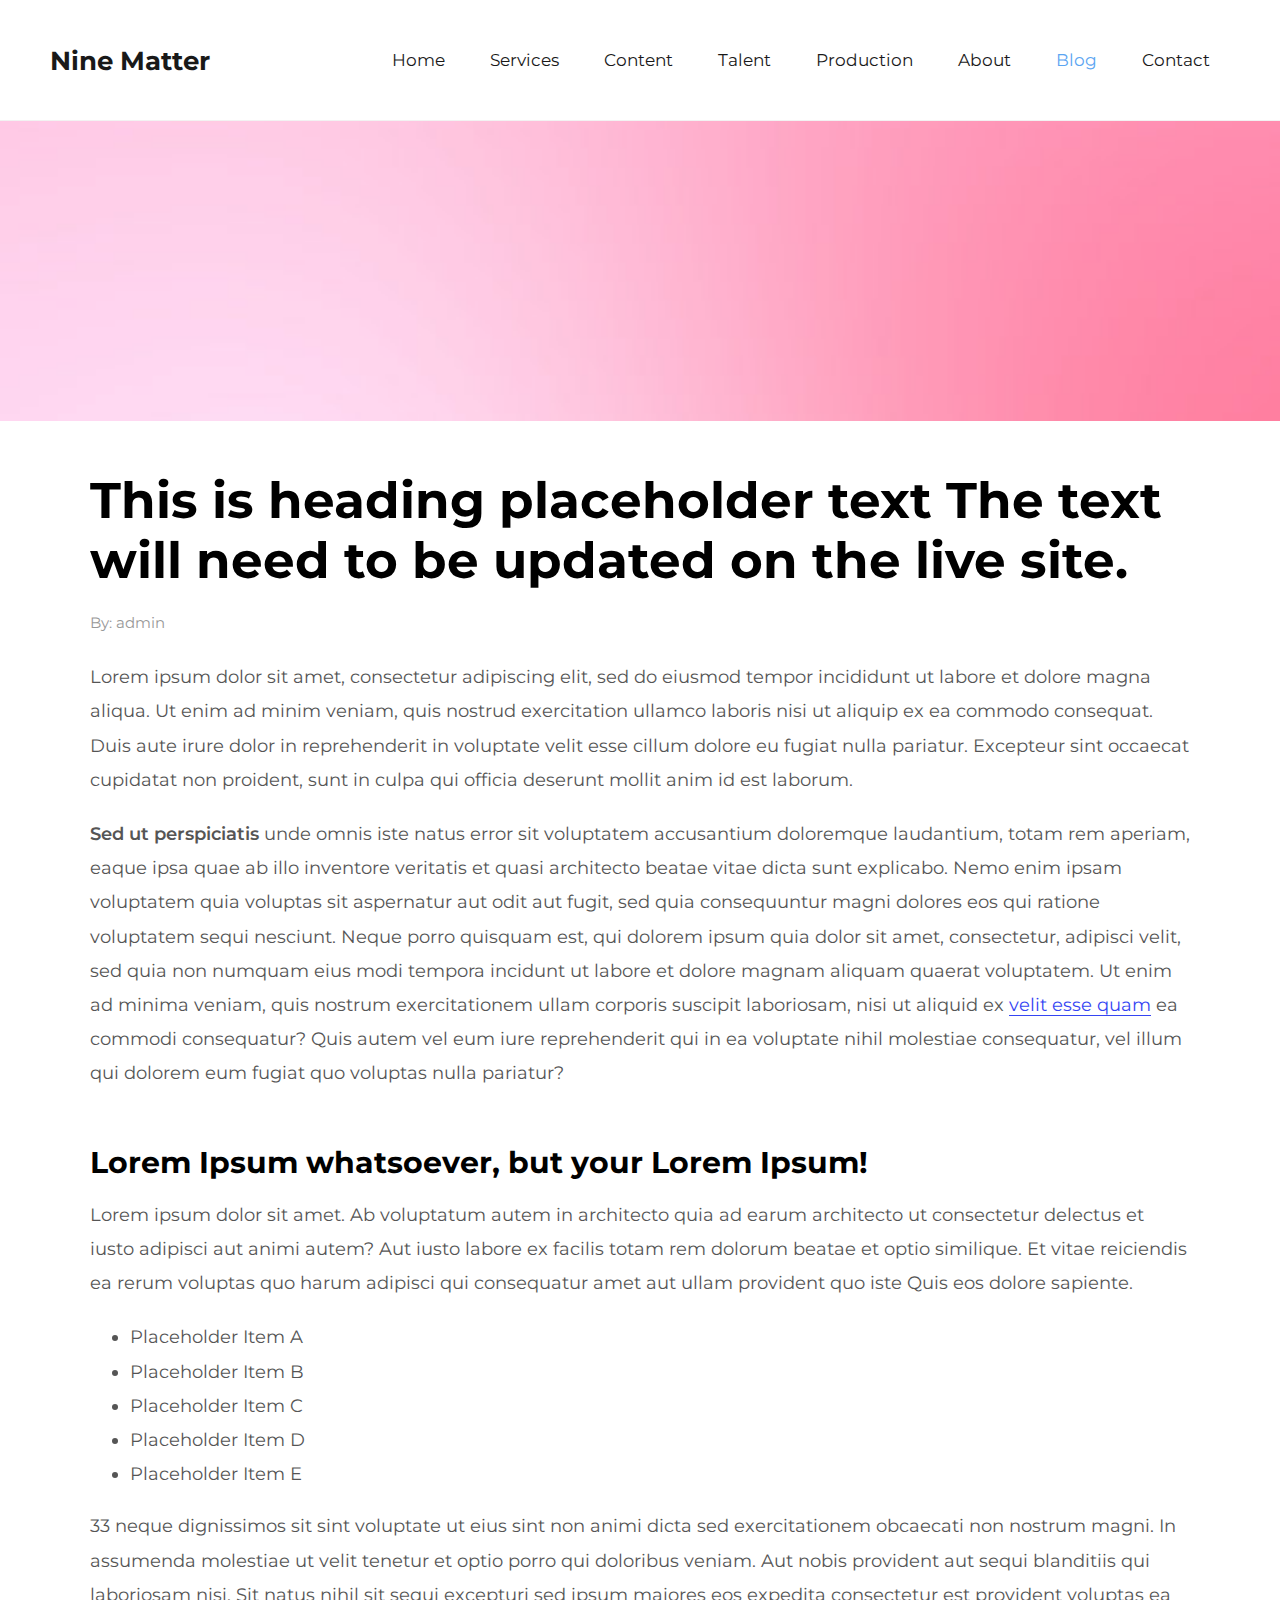
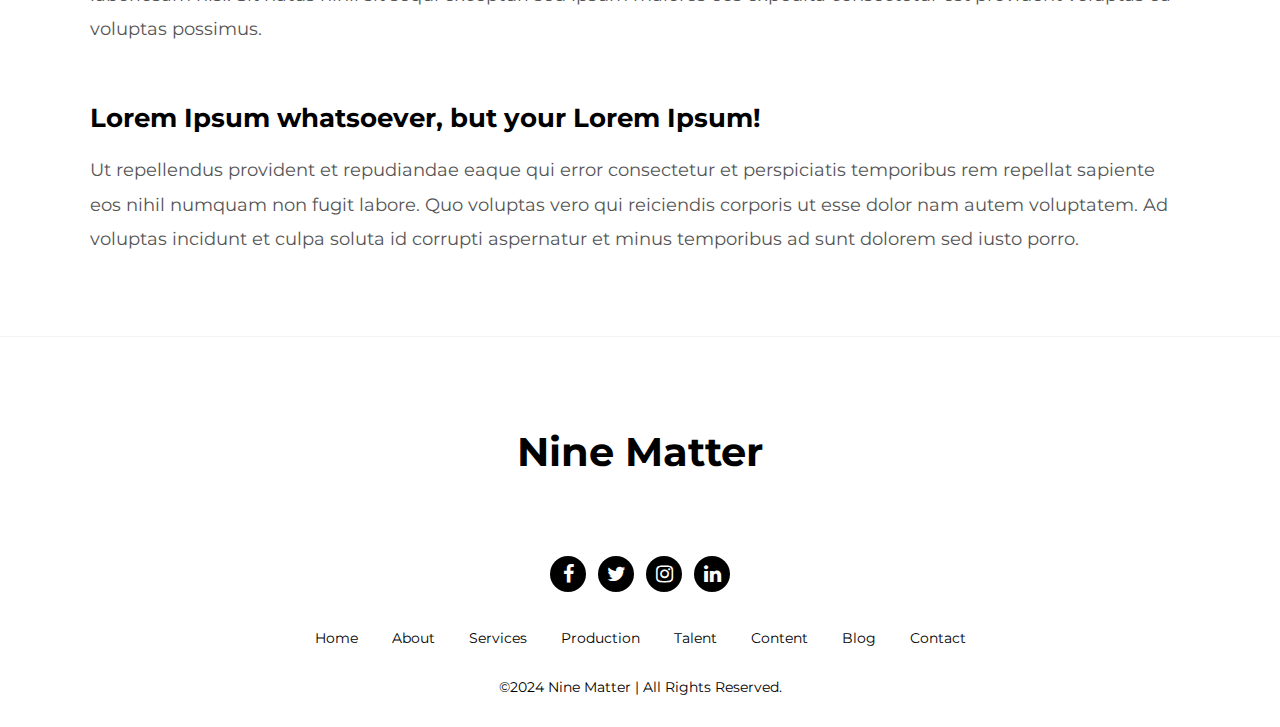
<file: post.html>
<!DOCTYPE html>
<html lang="en">
<head>


    <link rel="preconnect" href="https://ajax.googleapis.com">
    <link rel="preconnect" href="https://fonts.gstatic.com" crossorigin>
    <link href="https://fonts.googleapis.com/css2?family=Montserrat:ital,wght@0,100..900;1,100..900&display=swap" rel="stylesheet">
    <link rel="stylesheet" type="text/css" href="style.css">

    <meta charset="utf-8">
    <meta http-equiv="X-UA-Compatible" content="IE=edge">

    <title>Article - Nine Matter</title>
    <meta name="viewport" content="width=device-width, initial-scale=1.0">
    <meta name="description" content="">
</head>

<body class="page-loading post-template">


<main id="page" class="Articlepage">
	<header class="header dark">
    <div class="header__inner">
      <div class="logoContainer">
          <a href="index.html" class="header__logo header__logo-small" title="Nine Matter">Nine Matter</a>
      </div>


        <nav class="nav">
        <ul class="menu">
    <!-- Loop through the navigation items -->
    <li class="nav-home "><a href="index.html">Home</a></li>
    <li class="nav-content"><a href="services.html">Services</a></li>
    <li class="nav-content"><a href="content.html">Content</a></li>
    <li class="nav-talent"><a href="talent.html">Talent</a></li>
    <li class="nav-content"><a href="production.html">Production</a></li>
    <li class="nav-about"><a href="about.html">About</a></li>
    <li class="nav-blog nav-current"><a href="blog.html">Blog</a></li>
    <li class="nav-contact"><a href="contact.html">Contact</a></li>
    <!-- End the loop -->
</ul>

</nav>
        <button class="header__toggle link" title="Open Navigation">
          <span class="line"></span>
          <span class="line alt"></span>
          <span class="line"></span>
        </button>
    </div>
  </header>
</main>

<div class="HeaderDivider"></div>


  <section class="ArticleWrapper">
      <div class="postImage" style="background-image:url(assets/blog-placeholder.jpg)"></div>
      <div class="post-container">
           <div class="PostTitle">
            <h1>This is heading placeholder text The text will need to be updated on the live site.</h1>
            <p class="postMeta">By: admin</p>
          </div>

          <div class="PostContent">

            <p>Lorem ipsum dolor sit amet, consectetur adipiscing elit, sed do eiusmod tempor incididunt ut labore et dolore magna aliqua. Ut enim ad minim veniam, quis nostrud exercitation ullamco laboris nisi ut aliquip ex ea commodo consequat. Duis aute irure dolor in reprehenderit in voluptate velit esse cillum dolore eu fugiat nulla pariatur. Excepteur sint occaecat cupidatat non proident, sunt in culpa qui officia deserunt mollit anim id est laborum.</p>

            <p><strong>Sed ut perspiciatis</strong> unde omnis iste natus error sit voluptatem accusantium doloremque laudantium, totam rem aperiam, eaque ipsa quae ab illo inventore veritatis et quasi architecto beatae vitae dicta sunt explicabo. Nemo enim ipsam voluptatem quia voluptas sit aspernatur aut odit aut fugit, sed quia consequuntur magni dolores eos qui ratione voluptatem sequi nesciunt. Neque porro quisquam est, qui dolorem ipsum quia dolor sit amet, consectetur, adipisci velit, sed quia non numquam eius modi tempora incidunt ut labore et dolore magnam aliquam quaerat voluptatem. Ut enim ad minima veniam, quis nostrum exercitationem ullam corporis suscipit laboriosam, nisi ut aliquid ex <a href="#">velit esse quam</a>  ea commodi consequatur? Quis autem vel eum iure reprehenderit qui in ea voluptate nihil molestiae consequatur, vel illum qui dolorem eum fugiat quo voluptas nulla pariatur?</p>

            <h2>Lorem Ipsum whatsoever, but your Lorem Ipsum!</h2>

            <p>Lorem ipsum dolor sit amet. Ab voluptatum autem in architecto quia ad earum architecto ut consectetur delectus et iusto adipisci aut animi autem? Aut iusto labore ex facilis totam rem dolorum beatae et optio similique. Et vitae reiciendis ea rerum voluptas quo harum adipisci qui consequatur amet aut ullam provident quo iste Quis eos dolore sapiente.</p>

            <ul>
              <li>Placeholder Item A</li>
              <li>Placeholder Item B</li>
              <li>Placeholder Item C</li>
              <li>Placeholder Item D</li>
              <li>Placeholder Item E</li>
              </ul>

            33 neque dignissimos sit sint voluptate ut eius sint non animi dicta sed exercitationem obcaecati non nostrum magni. In assumenda molestiae ut velit tenetur et optio porro qui doloribus veniam. Aut nobis provident aut sequi blanditiis qui laboriosam nisi. Sit natus nihil sit sequi excepturi sed ipsum maiores eos expedita consectetur est provident voluptas ea voluptas possimus.</p>

            <h3>Lorem Ipsum whatsoever, but your Lorem Ipsum!</h3>

            <p>Ut repellendus provident et repudiandae eaque qui error consectetur et perspiciatis temporibus rem repellat sapiente eos nihil numquam non fugit labore. Quo voluptas vero qui reiciendis corporis ut esse dolor nam autem voluptatem. Ad voluptas incidunt et culpa soluta id corrupti aspernatur et minus temporibus ad sunt dolorem sed iusto porro.</p>

          </div>
      </div>
  </section>



<!--Footer Start  -->

<footer>
  <div class="container">
     <div class="footer-logo">Nine Matter</div>

     <div class="footer-social-">

        <ul class="footersocial">
            <li><a href="#" target="_blank" rel="noopener"><i class="fa fa-facebook" aria-hidden="true"></i></a></li>
            <li><a href="#" target="_blank" rel="noopener"><i class="fa fa-twitter" aria-hidden="true"></i></a></li>
            <li><a href="#" target="_blank" rel="noopener"><i class="fa fa-instagram" aria-hidden="true"></i></a></li>
            <li><a href="#" target="_blank" rel="noopener"><i class="fa fa-linkedin" aria-hidden="true"></i></a></li>
       </ul>
     </div>




     <div class="footer-links">
       <ul>
         <li><a href="index.html">Home</a></li>
         <li><a href="about.html">About</a></li>
         <li><a href="services.html">Services</a></li>
         <li><a href="production.html">Production</a></li>
         <li><a href="talent.html">Talent</a></li>
         <li><a href="content.html">Content</a></li>
         <li><a href="blog.html">Blog</a></li>
         <li><a href="contact.html">Contact</a></li>
       </ul>

     </div>


    <div class="footer-contact-info">

       <p>©2024 Nine Matter | All Rights Reserved.</p>

    </div>

  </div>

</footer>


<!--Footer END  -->


<link href="https://stackpath.bootstrapcdn.com/font-awesome/4.7.0/css/font-awesome.min.css" rel="stylesheet" integrity="sha384-wvfXpqpZZVQGK6TAh5PVlGOfQNHSoD2xbE+QkPxCAFlNEevoEH3Sl0sibVcOQVnN" crossorigin="anonymous">
<script src="https://code.jquery.com/jquery-3.7.1.min.js" integrity="sha256-/JqT3SQfawRcv/BIHPThkBvs0OEvtFFmqPF/lYI/Cxo=" crossorigin="anonymous"></script>

<script>
var jq9=jQuery.noConflict();
jq9(document).ready(function(){
  jq9(".header__toggle").click(function(){
      jq9(this).toggleClass("active");
      jq9(".nav").toggleClass("viewable");
  });
});

</script>

</body>
</html>
</file>
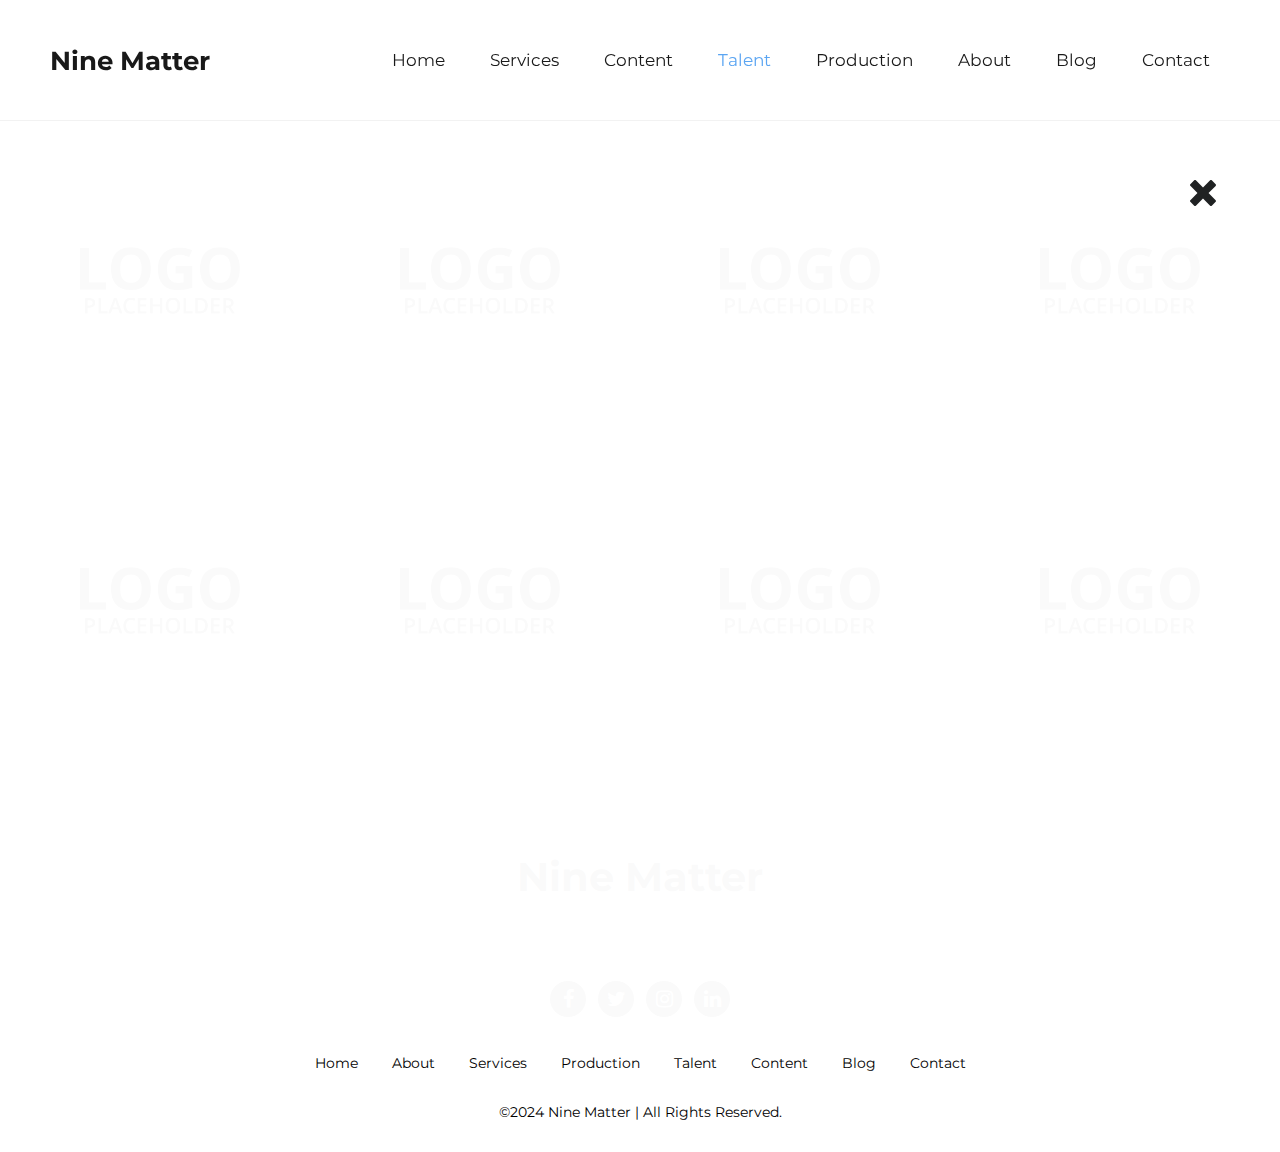
<file: talent.html>
<!DOCTYPE html>
<html lang="en">
<head>


    <link rel="preconnect" href="https://ajax.googleapis.com">
    <link rel="preconnect" href="https://fonts.gstatic.com" crossorigin>
    <link href="https://fonts.googleapis.com/css2?family=Montserrat:ital,wght@0,100..900;1,100..900&display=swap" rel="stylesheet">
    <link rel="stylesheet" type="text/css" href="style.css">

    <meta charset="utf-8">
    <meta http-equiv="X-UA-Compatible" content="IE=edge">

    <title>Talent - Nine Matter</title>
    <meta name="viewport" content="width=device-width, initial-scale=1.0">
    <meta name="description" content="">
</head>

<body class="page-loading talent-template">


<main id="page" class="Talentpage">
	<header class="header dark">
    <div class="header__inner">
      <div class="logoContainer">
        <a href="index.html" class="header__logo header__logo-small" title="">Nine Matter</a>
      </div>


        <nav class="nav">
        <ul class="menu">
    <!-- Loop through the navigation items -->
    <li class="nav-home"><a href="index.html">Home</a></li>
    <li class="nav-content"><a href="services.html">Services</a></li>
    <li class="nav-content"><a href="content.html">Content</a></li>
    <li class="nav-talent nav-current"><a href="talent.html">Talent</a></li>
    <li class="nav-content"><a href="production.html">Production</a></li>
    <li class="nav-about"><a href="about.html">About</a></li>
    <li class="nav-blog"><a href="blog.html">Blog</a></li>
    <li class="nav-contact"><a href="contact.html">Contact</a></li>
    <!-- End the loop -->
</ul>

</nav>
        <button class="header__toggle link" title="Open Navigation">
          <span class="line"></span>
          <span class="line alt"></span>
          <span class="line"></span>
        </button>
    </div>
  </header>
</main>

<div class="HeaderDivider"></div>


  <section class="TalentDiv">
      <div class="container-fullwidth">
        <div class="row talentRow">

              <div class="col3 talentCard"><div class="cardLogo" style="background-image:url('assets/placeholder2.png');"></div>
              <a class="cardLink" href="#card1"></a></div>

              <div class="col3 talentCard"><div class="cardLogo" style="background-image:url('assets/placeholder2.png');"></div>
              <a class="cardLink" href="#card2"></a></div>

              <div class="col3 talentCard"><div class="cardLogo" style="background-image:url('assets/placeholder2.png');"></div>
              <a class="cardLink" href="#card3"></a></div>

              <div class="col3 talentCard"><div class="cardLogo" style="background-image:url('assets/placeholder2.png');"></div>
              <a class="cardLink" href="#card4"></a></div>

              <div class="col3 talentCard"><div class="cardLogo" style="background-image:url('assets/placeholder2.png');"></div>
              <a class="cardLink" href="#card5"></a></div>

              <div class="col3 talentCard"><div class="cardLogo" style="background-image:url('assets/placeholder2.png');"></div>
              <a class="cardLink" href="#card6"></a></div>

              <div class="col3 talentCard"><div class="cardLogo" style="background-image:url('assets/placeholder2.png');"></div>
              <a class="cardLink" href="#card7"></a></div>

              <div class="col3 talentCard"><div class="cardLogo" style="background-image:url('assets/placeholder2.png');"></div>
              <a class="cardLink" href="#card8"></a></div>

        </div>

      </div>
  </section>

  <div class="OverlayContent">

    <div class="container-fullwidth">
          <a id="overlayClose" href="#"><img src="assets/close.svg" width="26" height="26" alt="close"/></a>

          <div id="card1" class="cardContent">
               <p class="cardSubtitle">Consumer Internet & Media</p>
               <h2>heading 1</h2>
               <p>This is great placeholder text that does a super job at showing how it will look on the site. The text will need to be updated on the live site.</p>

               <h4>Founders</h4>
               <p>Placeholder text</p>

               <h4 class="last">Profiles</h4>
               <p><a href="#" target="_blank">Website</a></p>
          </div>

          <div id="card2" class="cardContent">
               <p class="cardSubtitle">Consumer Internet & Media</p>
               <h2>heading 2</h2>
               <p>This is great placeholder text that does a super job at showing how it will look on the site. The text will need to be updated on the live site.</p>

               <h4>Founders</h4>
               <p>Placeholder text</p>

               <h4 class="last">Profiles</h4>
               <p><a href="#" target="_blank">Website</a></p>
          </div>

          <div id="card3" class="cardContent">
               <p class="cardSubtitle">Consumer Internet & Media</p>
               <h2>heading 3</h2>
               <p>This is great placeholder text that does a super job at showing how it will look on the site. The text will need to be updated on the live site.</p>

               <h4>Founders</h4>
               <p>Placeholder text</p>

               <h4 class="last">Profiles</h4>
               <p><a href="#" target="_blank">Website</a></p>
          </div>

          <div id="card4" class="cardContent">
               <p class="cardSubtitle">Consumer Internet & Media</p>
               <h2>heading 4</h2>
               <p>This is great placeholder text that does a super job at showing how it will look on the site. The text will need to be updated on the live site.</p>

               <h4>Founders</h4>
               <p>Placeholder text</p>

               <h4 class="last">Profiles</h4>
               <p><a href="#" target="_blank">Website</a></p>
          </div>

          <div id="card5" class="cardContent">
               <p class="cardSubtitle">Consumer Internet & Media</p>
               <h2>heading 5</h2>
               <p>This is great placeholder text that does a super job at showing how it will look on the site. The text will need to be updated on the live site.</p>

               <h4>Founders</h4>
               <p>Placeholder text</p>

               <h4 class="last">Profiles</h4>
               <p><a href="#" target="_blank">Website</a></p>
          </div>

          <div id="card6" class="cardContent">
               <p class="cardSubtitle">Consumer Internet & Media</p>
               <h2>heading 6</h2>
               <p>This is great placeholder text that does a super job at showing how it will look on the site. The text will need to be updated on the live site.</p>

               <h4>Founders</h4>
               <p>Placeholder text</p>

               <h4 class="last">Profiles</h4>
               <p><a href="#" target="_blank">Website</a></p>
          </div>

          <div id="card7" class="cardContent">
               <p class="cardSubtitle">Consumer Internet & Media</p>
               <h2>heading 7</h2>
               <p>This is great placeholder text that does a super job at showing how it will look on the site. The text will need to be updated on the live site.</p>

               <h4>Founders</h4>
               <p>Placeholder text</p>

               <h4 class="last">Profiles</h4>
               <p><a href="#" target="_blank">Website</a></p>
          </div>

          <div id="card8" class="cardContent">
               <p class="cardSubtitle">Consumer Internet & Media</p>
               <h2>heading 8</h2>
               <p>This is great placeholder text that does a super job at showing how it will look on the site. The text will need to be updated on the live site.</p>

               <h4>Founders</h4>
               <p>Placeholder text</p>

               <h4 class="last">Profiles</h4>
               <p><a href="#" target="_blank">Website</a></p>
          </div>

    </div>
  </div> <!--OverlayContent -->


<!--Footer Start  -->

<footer>
  <div class="container">
     <div class="footer-logo">Nine Matter</div>

     <div class="footer-social-">

        <ul class="footersocial">
            <li><a href="#" target="_blank" rel="noopener"><i class="fa fa-facebook" aria-hidden="true"></i></a></li>
            <li><a href="#" target="_blank" rel="noopener"><i class="fa fa-twitter" aria-hidden="true"></i></a></li>
            <li><a href="#" target="_blank" rel="noopener"><i class="fa fa-instagram" aria-hidden="true"></i></a></li>
            <li><a href="#" target="_blank" rel="noopener"><i class="fa fa-linkedin" aria-hidden="true"></i></a></li>
       </ul>
     </div>




     <div class="footer-links">
       <ul>
         <li><a href="index.html">Home</a></li>
         <li><a href="about.html">About</a></li>
         <li><a href="services.html">Services</a></li>
         <li><a href="production.html">Production</a></li>
         <li><a href="talent.html">Talent</a></li>
         <li><a href="content.html">Content</a></li>
         <li><a href="blog.html">Blog</a></li>
         <li><a href="contact.html">Contact</a></li>
       </ul>

     </div>


    <div class="footer-contact-info">

       <p>©2024 Nine Matter | All Rights Reserved.</p>

    </div>

  </div>

</footer>

<!--Footer END  -->
<link href="https://stackpath.bootstrapcdn.com/font-awesome/4.7.0/css/font-awesome.min.css" rel="stylesheet" integrity="sha384-wvfXpqpZZVQGK6TAh5PVlGOfQNHSoD2xbE+QkPxCAFlNEevoEH3Sl0sibVcOQVnN" crossorigin="anonymous">
<script src="https://code.jquery.com/jquery-3.7.1.min.js" integrity="sha256-/JqT3SQfawRcv/BIHPThkBvs0OEvtFFmqPF/lYI/Cxo=" crossorigin="anonymous"></script>

<script>
var jq9=jQuery.noConflict();
jq9(document).ready(function(){
  jq9(".header__toggle").click(function(){
      jq9(this).toggleClass("active");
      jq9(".nav").toggleClass("viewable");
  });

  jq9(".OverlayContent").hide();

  jq9("a#overlayClose").click(function(){
      jq9(".OverlayContent").fadeOut();
  });


  jq9(".cardLink").click(function(e){
      e.preventDefault();
      jq9('.cardContent').hide();
      jq9(".OverlayContent").fadeIn(400);
      var cardID = jq9(this).attr('href');
      jq9(cardID).show();

  });


});

</script>

</body>
</html>
</file>
<file: style.css>
html,
body {
  margin: 0;
  padding: 0;
}

* {
    box-sizing: border-box;
}

body {
   padding: 0;
   margin: 0;
   font-family: "Montserrat", sans-serif;
   font-optical-sizing: auto;
   font-weight: 400;
   font-style: normal;

}

img{
  width: 100%;
}

input,select,textarea{
  font-family: "Montserrat", sans-serif;
}
  body.no-scroll {
    overflow: hidden; }

p{
  margin-top: 0;
  margin-bottom: 20px;
}

ul,ol{
  margin:0;

}

a{
  text-decoration: none;
  -webkit-transition: all 0.5s;
      -moz-transition: all 0.5s;
        -o-transition: all 0.5s;
           transition: all 0.5s;
}

button,input[type="submit"]{
  -webkit-transition: all 0.5s;
      -moz-transition: all 0.5s;
        -o-transition: all 0.5s;
           transition: all 0.5s;
}


  .container{
    width: 100%;
    max-width: 1080px;
    margin: 0 auto;
  }

.col4 {
    width: 33.33%;
    float: left;
}

.col6 {
    width: 50%;
    float: left;
}

.section__hero .stars,
.section__full .stars {
      position: absolute;
      top: 0;
      left: 0;
}

.section__hero, .section__full {
  /*min-height:600px;
  height: 100vh;*/
  overflow: hidden;
}

.section {
    position: relative;
}

/* comets animations */
#comets {
  position: absolute;
  top: 0;
  width: 100vw;
  text-align: left;
  height: 100%;
  overflow: hidden;
}

#comets i {
  display: inline-block;
  margin-top: -70px;
  width: 250px;
  height: 150px;
  position: absolute;
  border-radius: 5% 40% 70%;
  -webkit-box-shadow: inset 0px 0px 1px #294b67;
          box-shadow: inset 0px 0px 1px #294b67;
  border: 1px solid #333;
  z-index: 1;
  background-color: #fff;
  opacity: .7;
  -webkit-animation: falling 10s 0s infinite;
  -webkit-animation-timing-function: ease-in; }

#comets i:nth-child(1) {
  left: 50vw;
  height: 73px;
  width: 3px;
  background-color: #fff; }

#comets i:nth-child(3) {
  height: 11px;
  width: 3px;
  -webkit-animation: falling3 8s 3s infinite;
  left: 10vw;
  background-color: #fff; }

#comets i:nth-child(2) {
  -webkit-animation: falling2 6s 1s infinite;
  left: 30vw;
  height: 70px;
  width: 4px;
  background-color: #fff; }

@-webkit-keyframes falling {
  0% {
    -webkit-transform: translate3d(100px, 0px, 0px) rotate(160deg); }
  3% {
    -webkit-transform: translate3d(450px, 900px, 0) rotate(160deg);
    opacity: 0; }
  100% {
    -webkit-transform: translate3d(450px, 900px, 0) rotate(160deg);
    opacity: 0; } }

@-webkit-keyframes falling3 {
  0% {
    -webkit-transform: translate3d(0, 0, 0) rotate(150deg); }
  10% {
    -webkit-transform: translate3d(430px, 640px, 0) rotate(150deg);
    opacity: 0; }
  100% {
    -webkit-transform: translate3d(430px, 640px, 0) rotate(150deg);
    opacity: 0; } }

@-webkit-keyframes falling2 {
  0% {
    -webkit-transform: translate3d(100px, 0, 0) rotate(130deg); }
  15% {
    -webkit-transform: translate3d(800px, 580px, 0) rotate(130deg);
    opacity: 0; }
  100% {
    -webkit-transform: translate3d(800px, 680px, 0) rotate(180deg);
    opacity: 0; } }

/* comets animations end*/

.scene {

    overflow: hidden;
    width: 100%;
    height: 100%;
    position: absolute;
    top: 0;
    left: 0;
    right: 0;
    bottom: 0;
    -webkit-transform: translateZ(0) scaleX(-1);
    transform: translateZ(0) scaleX(-1);
}

.scene > div {
    width: 100%;
    position: absolute;
    bottom: -150px;
    left: 0;
    right: 0;
}

.scene .layer_12 {
    bottom: -283px;
}

.class-1-0 {
    fill: #484848;
}
/*
.section__hero > .container, .section__full > .container {
    position: absolute;
    top: 50%;
    left: 0;
    right: 0;
    -webkit-transform: translateY(-50%);
    transform: translateY(-50%);
    z-index: 10;
    margin-top: 0 !important;
}*/

.home-hero-inner {
    color: #fff;
    position: relative;
}

footer {
    background: #ffffff;
    color: #000000;
    padding: 60px 0 10px;
    text-align: center;
    border-top: 1px solid #f4f4f4;
}

.footer-contact-info {
    font-size: 14px;
    color: #000000;
    line-height: 1.45em;
}

.footer-contact-info p{

}

footer>div{
  overflow: hidden;
}

footer>div>div{
  float: none;
}

footer .footer-contact-info {
    margin-top: 30px;
}

footer .footer-links {
    padding-top: 35px;
}

.footer-links ul li {
    font-size: 14px;
    display: inline-block;
    vertical-align: middle;
    color: #000000;
    margin-bottom: 0;
}

.footer-links ul li a{
    font-size: 14px;
    color: #000000;
    margin: 0 15px;
    display: block;
}

.footer-links ul li:last-child{
  margin-bottom: 0;
}

.footer-links ul li a:hover{
  text-decoration: underline;
  text-decoration-thickness: 1px;
  text-underline-offset: .2em;
}

section.getinTouch {
    background: #f4f4f4;
}

.secRow {
    overflow: hidden;
    clear: both;
}

.contact-col5 {
    width: 40%;
    float: left;
}

.contact-col7 {
    width: 60%;
    float: left;
}

.ContactForm {
    background: #fff;
}

.FromWrapper{
  padding:60px 50px;
}

.contleft>div p {
    font-size: 35px;
    color: #191919;
    text-align: center;
    font-weight: bold;
    margin-bottom: 0;
}
section.getinTouch .secRow {
    display: flex;
    justify-content: center;
    align-items: center;
    flex-direction: row;
}

.text-field {
    text-align: left;
    border: 0 solid #000;
    border-bottom-width: 2px;
    padding-bottom: 27px;
    padding-left: 0;
    font-size: 16px;
}

.w-input, .w-select {
    color: #333;
    vertical-align: middle;
    border: 0 solid #000;
    border-bottom-width: 2px;
    width: 100%;
    height: auto;
    margin-bottom: 10px;
    padding: 8px 12px 14px 0;
    font-size: 16px;
    line-height: 1.42857;
    display: block;
}
.field-label {
    margin-top: 64px;
    margin-bottom: 10px;
    font-family: Montserrat, sans-serif;
    font-size: 18px;
    font-weight: 600;
    display: block;
}
.w-input::placeholder, .w-select::placeholder {
    color: #999;
}
.select-field {
    background-color: #fff;
    border: 0 solid #000;
    border-bottom-width: 2px;
    padding-left: 0;
    display: block;
}
.w-input:focus, .w-select:focus {
    border-color: #3898ec;
    outline: 0;
}

input,
select,
textarea{
  outline: none
}

.submit-button {
    letter-spacing: 2px;
    text-transform: uppercase;
    background-color: #191919;
    width: 180px;
    height: 50px;
    margin-top: 35px;
    font-size: 18px;
    font-weight: 800;
    color: #fff;
    padding: 9px 15px;
    cursor: pointer;
    outline: none;
    box-shadow: none;
    border: none;
}

.submit-button:hover{
  background: #444;
}
section.WhatWeDo .container {
    max-width: 1000px;
}

.main-heading {
    color: #191919;
    margin-top: 0;
    margin-bottom: 20px;
    margin-right: 0;
    font-size: 45px;
    font-size: 3vw;
}

.headingBlock p {
    color: #191919;
    margin-bottom: 0;
    font-size: 20px;
    font-weight: 500;
    line-height: 1.4em;
    display: block;
}

.headingBlock {
    overflow: hidden;
    position: relative;
    padding: 60px 0;
}

.headingBlock>div {
    float: left;
}

.headingBlock>div:nth-child(1) {
    width: 45%;
}

.headingBlock>div:nth-child(2) {
    width: 55%;
}

section.WhatWeDo {
    background: #f4f4f4;
    padding-top: 75px;
    padding-bottom: 150px;
}

section.WhatWeDo .secRow .col4 {
    margin-right: 4%;
    width: 30.66%;
}

section.WhatWeDo .secRow .col4:last-child {
    margin-right: 0;
}

.cardBlock.two {
    padding-top: 45px;
}

.cardBlock.three {
    padding-top: 90px;
}

.CardBlockRow {
    padding-top: 50px;
}

.cardBlock p {
    color: #191919;
    font-size: 17px;
    font-weight: 500;
    line-height: 1.4em;
}
.heading3 {
    color: #191919;
    margin-top: 20px;
    font-family: Montserrat, sans-serif;
    font-weight: 700;
    font-size: 32px;
    margin-bottom: 12px;
}

.home-hero-inner {
    color: #fff;
}

.home-hero-inner h1 {
    font-size: 70px;
    text-align: center;
    font-weight: 600;
    margin-top: -100px;
}

.home-hero-inner h1 span{
  color: #5ba5f2;
}



h1.section__pre-title{
  font-size: 65px;
  font-weight: 600;
  max-width: 450px;
  color: #ffffff;
}

h1.section__pre-title span{
  color: #5ba5f2;
}

.header {
    padding: 30px 50px;
    position: absolute;
    z-index: 9999;
    top: 0;
    left: 0;
    right: 0;
        width: 100%;
}

.nav ul li {
    display: inline-block;
    vertical-align: top;
    margin: 0;
}

.nav ul li  a{
  color: #ffffff;
  padding: 20px;
  font-size: 17px;
  font-weight: 400;
  text-decoration: none;
  display: inline-block;
}

.nav ul li.nav-current a,
.nav ul li  a:hover {
    color: #5ba5f2;
}

button.header__toggle.link {
    display: none;
}

a.header__logo.header__logo-small {
    color: #fff;
    font-size: 26px;
    font-weight: bold;
}

.header__inner {
    font-size: 0;
}

.logoContainer {
    position: absolute;
    left: 50px;
    top: 45px;
}

.header__inner .nav {
    text-align: right;
    font-size: 20px;
}

ul.menu {
    padding: 0;
    text-align: right;
}

.header__toggle .line:first-of-type {
    margin-top: -8px;
    -webkit-transition: cubic-bezier(0.4, 0, 1, 1) 150ms all;
    transition: cubic-bezier(0.4, 0, 1, 1) 150ms all;
}
.header__toggle .line {
    height: 1px;
    display: block;
    background: white;
    position: absolute;
    top: 50%;
    left: 12px;
    right: 12px;
    margin-top: -1px;
    -webkit-transform-origin: center center;
    transform-origin: center center;
}
.header__toggle .line:last-of-type {
    margin-top: 7px;
    -webkit-transition: cubic-bezier(0.4, 0, 1, 1) 150ms all;
    transition: cubic-bezier(0.4, 0, 1, 1) 150ms all;
}
.header__toggle {
    background: #232324;
    border: none;
    height: 42px;
    cursor: pointer;
    z-index: 999;
    outline: 0;
    right: 15px;
    -webkit-transition: cubic-bezier(0, 0, 0.2, 1) 350ms all;
    transition: cubic-bezier(0, 0, 0.2, 1) 350ms all;
    width: 44px;
    position: absolute;
    top: 24px;
    -webkit-transform: none;
    transform: none;
}
.nav.viewable {
    -webkit-transform: scaleX(1);
    transform: scaleX(1);
    -webkit-transition: cubic-bezier(0, 0, 0.2, 1) 350ms all;
    transition: cubic-bezier(0, 0, 0.2, 1) 350ms all;
}
.nav.viewable ul.menu {
    opacity: 1;
    -webkit-transition-delay: 200ms;
    transition-delay: 200ms;
}
.nav:after {
    content: '';
    display: block;
    width: 0%;
    height: 100%;
    position: absolute;
    top: 0;
    right: 0;
    background: #333;
    -webkit-transition: cubic-bezier(0.4, 0, 1, 1) 150ms all;
    transition: cubic-bezier(0.4, 0, 1, 1) 150ms all;
    -webkit-transform-origin: right;
    transform-origin: right;
}
.nav.viewable:after {
    width: 100%;
}
.header__toggle.active {

    border-color: #e1e1e3;
}
.header__toggle:hover .line:first-of-type, .header__toggle.active .line:first-of-type {
    -webkit-transform: rotate(45deg);
    transform: rotate(45deg);
}
.header__toggle:hover .line:last-of-type, .header__toggle.active .line:last-of-type {
    -webkit-transform: rotate(-45deg);
    transform: rotate(-45deg);
}

.header__toggle:hover .line:first-of-type, .header__toggle:hover .line:last-of-type, .header__toggle.active .line:first-of-type, .header__toggle.active .line:last-of-type {
    margin: -1px !important;
    -webkit-transition: cubic-bezier(0, 0, 0.2, 1) 250ms all;
    transition: cubic-bezier(0, 0, 0.2, 1) 250ms all;
}
.header__toggle:hover .line, .header__toggle.active .line {
    background: red;
}
.header__toggle:hover .line.alt, .header__toggle.active .line.alt {
    display: none;
}
footer .footer-logo {
    font-size: 40px;
    font-weight: bold;
    margin-bottom: 80px;
    margin-top: 30px;
}

section.welcome .grey-divider {
    background: #f4f4f4;
    height: 100px;
}

.create-stats-container {
    background-color: #fff;
    background-image: linear-gradient(143deg, #486caa, #6293d5);
    min-height: 350px;
    padding: 35px;
    position: relative;
    top: 74px;
    box-shadow: 0 3px 20px -10px #000;
}
.create-stats-container {
    background-image: linear-gradient(139deg, #486caa, #6293d5);
}
.circle {
    outline-offset: 0px;
    background-color: #0000;
    border: 15px solid #0000;
    border-radius: 50px;
    outline: 3px solid #fff;
    flex-direction: row;
    justify-content: flex-start;
    align-items: center;
    display: block;
}

.stats-div {
    justify-content: flex-start;
    align-items: center;
    display: flex;
}

.Cheading {
    color: #fff;
    margin-top: 0;
    margin-bottom: 0;
    margin-left: 18px;
    font-weight: 600;
    font-size: 32px;
}
.div-block-25 {
    flex-direction: column;
    justify-content: flex-end;
    width: 35px;
    height: 50px;
    margin-bottom: 10px;
    padding-top: 0;
    display: flex;
}


section.welcome .container {
    max-width: 960px;
}

section.welcome .headingBlock {
    padding-bottom: 0;
}

div#About{
  display: block;
}

.tabcontent{
  display: none;
}


.CounterNum {
    color: #fff;
    margin-bottom: 35px;
    font-size: 80px;
    font-weight: 700;
    margin-bottom: 13px;
    line-height: 1em;
}

.CounterTxt{
    color: #fff;
    margin-top: 0;
    margin-bottom: 0;
    font-size: 30px;
    font-weight: 400;
    line-height: 20px;
}
.w-layout-grid.grid-2 {
    display: flex;
    flex-direction: row;
    justify-content: center;
    align-items: center;
}

.w-layout-grid.grid-2 >div {
    width: 50%;
    display: flex;
    align-items: center;
    justify-content: center;
}

.reach-stats {
    position: relative;
    top: 24px;
}
.CounterTxt span {
    display: block;
    font-size: 16px;
    padding-top: 15px;
}

.about-location-stats {
  background-image: linear-gradient(143deg, #486caa, #6293d5);
  max-width: 1050px;
  min-height: 600px;
  padding: 35px;
  position: relative;
  top: 86px;
  box-shadow: 0 3px 20px -10px #000;
}

.i-map-circle {
    background-color: #5ba5f2;
    border-radius: 100vw;
    justify-content: center;
    align-items: center;
    width: .4em;
    height: .4em;
    display: flex;
    position: relative;
}

.collection-item-2 {
    width: 100%;
    height: 100%;
    position: absolute;
    inset: 0%;
}

a.tablinks {
    font-size: 20px;
    padding: 10px 20px;
    display: inline-block;
    vertical-align: middle;
    color: #191919;
    margin-top: 10px;
    text-transform: uppercase;
    font-weight: 500;
    margin-right: 20px;
    border-bottom: 3px solid transparent;
}
a.tablinks:hover,
a.tablinks.active {
border-bottom: 3px solid #5ba5f2;
}

section.welcome .tab{
  text-align: right;
  padding-bottom: 70px;
}

.i-map-contain {
    padding-top: 30px;
}

.HeaderDivider {
    height: 121px;
}

.dark a.header__logo.header__logo-small{
  color: #191919;
}

.dark .nav ul li  a {
    color: #191919;
}
.dark .nav ul li.nav-current a,
.dark .nav ul li  a:hover {
    color: #5ba5f2;
}
header.header.dark {
    border-bottom: 1px solid #f2f2f2 !important;
}

.talentRow {
    display: flex;
    flex-wrap: wrap;
}

.col3 {
    width: 25%;
}

.clearfix{
  clear: both;
}

.talentCard img{
  width: auto;
  max-width: 200px;
}

.talentCard{
  position: relative;
  text-align: center;
  -webkit-transition: all 0.5s;
      -moz-transition: all 0.5s;
        -o-transition: all 0.5s;
           transition: all 0.5s;
}

.talentCard a{
  display: block;
  position: absolute;
  top:0;
  left: 0;
  width: 100%;
  height: 100%;
}

.talentCard:hover{
  background: #f2f2f2;
}


.cardLogo {
    background-size: 50% auto;
    background-position: center center;
    background-repeat: no-repeat;
    padding-top: 100%;
}

a#overlayClose img {
    width: 26px;
    height: 26px;
}

.OverlayContent .cardContent {
    max-width: 630px;
    padding-bottom: 60px;
    padding-top: 60px;
    display: none;
}

p.cardSubtitle {
    font-size: 18px;
    font-weight: 600;
    text-transform: uppercase;
}

.OverlayContent .cardContent  h2 {
    font-size: 46px;
    margin-top: 0;
    margin-bottom: 20px;
}

.OverlayContent .cardContent  p {
    font-size: 17px;
    line-height: 1.8em;
}

.OverlayContent .cardContent  h4 {
    font-size: 18px;
    margin-bottom: 10px;
    margin-top: 60px;
}

.OverlayContent .cardContent  a{
  color: #000000;
  text-decoration: underline;
  text-decoration-thickness: 1px;
  text-underline-offset: .2em;

}

.OverlayContent .container-fullwidth {
    width: 90%;
    margin: 0 auto;
    position: relative;
}

a#overlayClose {
    position: absolute;
    right: 0;
    top: 60px;
}

.OverlayContent {
      background: rgba(255, 255, 255, 0.98);
    position: fixed;
    width: 100%;
    left: 0;
    top: 120px;
    overflow: scroll;
    height: 100vh;
}




section.HomeHero {
    min-height: 600px;
    padding: 160px 0 120px;
    background: #191919;
}
section.HomeHero>div {
    max-width: 1200px;
}

section.AboutHero {
    background: #7b74ff url(assets/about-hero-bg.jpg)no-repeat center center/cover;
    text-align: center;
    color: #fff;
    padding-top: 80px;
    padding-bottom: 60px;
}
.herocontent h2 {
    font-size: 44px;
}

.herocontent h2 {
    font-size: 44px;
    margin-bottom: 20px;
}

.herocontent h1 {
    text-transform: uppercase;
    font-size: 22px;
    font-weight: 300;
    letter-spacing: 6px;
    margin-top: 0;
}

section.AboutSec1 {
    padding-top: 110px;
    padding-bottom: 35px;
}

.Sec2-txt1{
  padding-bottom: 20px;
  text-align: center;
  color: #7d808a;

}

.Sec2-txt1 h2 {
    margin-top: 0;
    font-size: 35px;
    font-weight: 600;
    margin-bottom: 12px;
    color: #000000;
}

.Sec2-txt2 h2 {
  margin-top: 0;
  font-size: 30px;
  font-weight: 600;
  margin-bottom: 12px;
  color: #000000;
}

.width980{
  max-width: 980px;
  margin: 0 auto;
}

.Ablock{
  text-align: center;
}

.Ablock p {
    font-size: 14px;
    color: #7d808a;
    line-height: 1.5em;
}

.Ablock  h3{
  font-weight: bold;
  margin-top: 0;
  margin-bottom: 22px;
}

.Ablock img {
    width: auto;
}

.about-col3>div {
    width: calc(33.3333% - ( 0.66666666666667 * 30px ) );
}
.about-col3 {
    display: flex;
    flex-wrap: nowrap;
    justify-content: space-between;
    align-items: flex-start;
    margin-bottom: 60px;
}

.SecRow{
  display: flex;
  flex-wrap: nowrap;
  justify-content: space-between;
  align-items: flex-start;
}

.col-half{
    width: 50%;
    width: calc(50% - ( 0.5 * 30px ) );
}

.about-col3.last{
  margin-bottom: 0px;
}

.about-divider-line {
    width: 100%;
    border-bottom: 1px solid #e5e5e5;
    margin: 40px 0;
    max-width: 980px;
    margin: 40px auto;
}

.Sec2-txt2 {
    padding-top: 14px;
    padding-bottom: 40px;
    text-align: center;
}

.about-clogo img{
  width: auto;
  height: 60px;
}

.about-clogo{
  text-align: center;
  font-size: 14px;
  color: #7d808a;
}


.AboutSec2 {
    background: #ecedf1;
    position: relative;
}

.AboutSec2:after {
    content: " ";
    position: absolute;
    width: 100%;
    background: #fff;
    height: 97px;
    bottom: 0;
    left: 0;
    z-index: 99;
    display: block;
}

.AboutSec2:before {
    content: " ";
    position: absolute;
    width: 100%;
    background: #fff;
    height: 46px;
    top: 0;
    left: 0;
    z-index: 99;
    display: block;
}

.AboutSec2 .container {
    max-width: 980px;
}

.ad4-img {
  text-align: center;
}

.ad4-img img {
    position: relative;
    z-index: 999;
    max-width: 300px!important;
}

.ad4-txt p {
    color: #000000;
    font-size: 24px;
    padding-top: 122px;
    font-weight: bold;
    max-width: 310px;
    line-height: 1.25em;
    margin-bottom: 10px;
}
a.blue-btn {
    background: #4ccbee;
    border: 2px solid #4ccbee;
    color: #fff;
    padding: 12px 45px;
    border-radius: 40px;
    margin-top: 15px;
    display: inline-block;
    vertical-align: top;
    font-size: 17px;
}

a.blue-btn:hover{
  background: #ffffff;
  color:#4ccbee ;
}


.circleBlocks>div {
    display: inline-block;
    vertical-align: middle;
    border-radius: 50%;
    text-align: center;
}

.circleBlocks>div.circle1 {
    background: #dee0df;
    color: #d53b21;
    width: 180px;
    height: 180px;
}

.circleBlocks>div.circle2 {
    background: #d83923;
    width: 290px;
    height: 290px;
    margin-left: -25px;
}

.circleBlocks>div.circle3 {
    background: rgb(92 37 34 / 87%);
    width: 240px;
    height: 240px;
    margin-left: -35px;
    position: relative;
}

.circleBlocks>div.circle4 {
    background: rgb(139 139 139 / 88%);
    width: 200px;
    height: 200px;
    margin-left: -35px;
}

.circleBlocks>div.circle5 {
    background: rgb(222 224 223 / 87%);
    color: #d53b21;
    width: 180px;
    height: 180px;
    margin-left: -35px;
}

.circleBlocks>div div {
    display: flex;
    justify-content: center;
    align-items: center;
    height: 100%;
    flex-direction: column;
}

.circleBlocks>div h3 {
    font-size: 34px;
    font-weight: bold;
    color: #fff;
    margin: 0 0 5px 0;
    padding: 0 21px;
    line-height: 35px;
    text-align: center;
}
.circleBlocks>div p {
    color: #fff;
    font-size: 18px;
    font-weight: 400;
    margin-bottom: 0;
}

.circleBlocks>div.circle5 h3, .circleBlocks>div.circle1 h3, .circleBlocks>div.circle5 p, .circleBlocks>div.circle1 p {
    color: #d53b21;
}

.circleBlocks>div.circle5 h3, .circleBlocks>div.circle1 h3, .circleBlocks>div.circle5 p, .circleBlocks>div.circle1 p {
    color: #d53b21;
}


.Sec3-txt h2 {
    font-size: 30px;
    margin-top: 0;
    margin-bottom: 0;
    font-weight: 600;
    line-height: 1.3em;
}

.Sec3-txt{
  padding-bottom: 30px;
}

section.AboutSec3 {
    padding-top: 30px;
    padding-bottom: 80px;
}

.BrandpartRow h2 {
    font-size: 50px;
    color: #fff;
    margin-top: 0;
    margin-bottom: 30px;
    font-weight: bold;

}

.BrandpartRow p {
    color: #fff;
    font-weight: 400;
    font-size: 23px;
    line-height: 1.65em;
    margin-bottom: 58px;
}


.BrandpartRow {
    padding: 60px 0;
    background: #000000;
}

.logoslider .slick-arrow {
    color: #fff;
    position: absolute;
    top: 3%;
    font-size: 30px;
    /* text-shadow: 2px 2px 4px rgba(0,0,0,0.5); */
    z-index: 9999;
    cursor: pointer;
}
.slick-prev {
    left: -18px;
}
.slick-next {
    right: 6px;
}
.slick-slide img {
    display: block;
    max-width: 150px;
    margin: 0 auto;
}

.Ad7Txt p {
    color: #fff;
    line-height: 1.4em;
    font-size: 16px;
}

.Ad7Txt h3 {
    color: #fff;
    font-size: 18px;
    line-height: 1.3em;
    text-transform: uppercase;
    font-weight: bold;
    letter-spacing: 1px;
    margin-bottom: 25px;
    margin-top: 25px;
}
section.AboutSec5 {
    background: #7b74ff;
    margin-top: 64px;
}

.Ad7Txt {
    padding-left: 40px;
    padding-top: 60px;
    padding-bottom: 50px;
    padding-right: 26px;
}
.Ad7Txt.Black {
    background: #000;
}

.Ad7Txt img {
    max-width: 90px;
}


/* Portfolio Section */
#portfolio {
    margin: 50px auto;
    padding: 0 20px;
}

.portfolio-item a {
    display: block;
}

/* Section Heading */
#portfolio h1 {
    text-align: center;
    margin-bottom: 40px;
    font-size: 70px;
    color: #000;
    font-weight: 600;
    padding-bottom: 50px;
}

/* Filter Buttons Container */
#filter-buttons {
    text-align: left;
    margin-bottom: 15px;
}

/* Filter Buttons Styles */
.filter-btn {
    background-color: #fff;
    color: #000;
    border: none;
    padding: 10px 20px;
    margin: 0 5px;
    cursor: pointer;
    border-radius: 0px;
    transition: all 0.3s ease;
    font-size: 17px;
    letter-spacing: 0.3px;
}

.filter-btn:hover,
.filter-btn.active {
  text-decoration: underline;
  text-decoration-thickness: 1px;
  text-underline-offset: .2em;
}

/* Portfolio Items Grid */
#portfolio-items {
    display: flex;
    flex-wrap: wrap;
    justify-content: flex-start;
}

/* Portfolio Item */
.portfolio-item {
    position: relative;
    width: calc(25% - 20px);
    margin: 10px;
    overflow: hidden;
    border-radius: 4px;
    background-color: #f1f1f1;
    transition: transform 0.3s ease;
    padding: 5% 6%;
}

/* Portfolio Item Image */
.portfolio-item img {
    width: 100%;
    height: auto;
    display: block;
}

.portfolio-item a{
  display: block;
}

/* Overlay Effect */
.overlay {
    position: absolute;
    top: 0;
    left: 0;
    right: 0;
    bottom: 0;
    background: rgba(51, 51, 51, 0.8);
    opacity: 0;
    display: flex;
    align-items: center;
    justify-content: center;
    transition: opacity 0.3s ease;
}

/* Overlay Text */
.overlay h3 {
    color: #fff;
    font-size: 1.5em;
    text-align: center;
    padding: 0 10px;
}

/* Hover Effects */
.portfolio-item:hover .overlay {
    opacity: 1;
}

.portfolio-item:hover {
    box-shadow: 0 4px 20px rgba(0,0,0,0.2);
    -webkit-transition: all 0.5s;
        -moz-transition: all 0.5s;
          -o-transition: all 0.5s;
             transition: all 0.5s;
}

.blogList {
    display: flex;
    flex-wrap: wrap;

}

.post-col3>div {
    font-size: 16px;
    width: 32%;
    display: inline-block;
    vertical-align: top;
    margin-right: 2%;
    margin-bottom: 45px;
}

  .post-col3>div:nth-child(3n){
    margin-right: 0;
  }

  .fullwidth .post-col3>div {
      font-size: 16px;
      width: 33.33%;
      vertical-align: top;
      margin-right:0;
      margin-bottom: 0px;
      overflow: hidden;
  }
  .article {
  overflow: hidden;
  position: relative;
}
    .article:hover .postImg,
    .fullwidth .post-col3>div:hover .postImg{
      transition-duration: 5s;
      transform: scale(1.05);
    }

    .fullwidth .post-col3>div:nth-child(3n){
      margin-right: 0;
    }

    .blogList  .article {
      position: relative;

  }

.post-col3>div img{
  width: auto;
  max-width: 100%;
}
.postImg img{
  display: block;
}

.PostCaption {
    position: absolute;
    width: 100%;
    left: 0;
    bottom: 0;
    padding: 20px 40px;
}

.PostCaption {
    position: absolute;
    width: 100%;
    left: 0;
    bottom: 0;
}

section.blogpage {
    padding: 60px 0;
}

p.post-title {
    font-size: 35px;
    font-weight: bold;
    margin-top: 15px;
    font-weight: 600;
    color: #fff;
}
p.post-description {
    font-size: 18px;
    line-height: 1.6em;
    color: #ffffff;
}

.blogList .article a {
    position: absolute;
    top: 0;
    left: 0;
    width: 100%;
    height: 100%;
}

.postImg {
    overflow: hidden;
}

section.blogpage.fullwidth>div {
    max-width: 100%;
}

section.blogpage.fullwidth {
    padding: 0 0 50px 0;
}

.blogList {
    display: flex;
    flex-wrap: wrap;
    margin-bottom: 40px;
}

.article a {
    color: #000;
}

.article .post-title:hover  {
    text-decoration: underline;
    text-decoration-thickness: 1px;
    text-underline-offset: .2em;
}

.blogList  .article{
  display: none;
}

a#loadMore {
    background: #000;
    display: inline-block;
    padding: 12px 24px;
    color: #fff;
    border-radius: 5px;
    font-size: 15px;
}
a#loadMore:hover {
    background: #444444;
}

.align-center{
  text-align: center;
}

.post-container {
    margin: 0 auto;
    width: 90%;
    max-width: 1100px;
    line-height: 1.9em;
    color: #555;
    font-size: 18px;
}

.PostTitle h1 {
    font-size: 50px;
    color: #000;
    line-height: 1.2em;
    margin-top: 0;
    margin-bottom: 15px;
}
p.postMeta {
    font-size: 15px;
    color: #989898;
}

.post-container h2 {
    color: #000;
    margin-top: 55px;
    margin-bottom: 18px;
    font-size: 30px;
}

.post-container h3 {
    color: #000;
    margin-top: 55px;
    margin-bottom: 18px;
    font-size: 26px;
}

.post-container h4 {
    color: #000;
    margin-top: 55px;
    margin-bottom: 18px;
    font-size: 19px;
}

.PostContent ul, .PostContent ol {
    padding-bottom: 18px;
}

.post-container {
    padding: 0px 0 60px;
}

.post-container strong {
    font-weight: 600;
}

.PostContent a {
    color: #3545f3;
    text-decoration: underline;
    text-decoration-thickness: 1px;
    text-underline-offset: .2em;
}

.PostContent a:hover {
  text-decoration: none;

}

.postImage {
    height: 300px;
    background-repeat: no-repeat;
    background-size: cover;
    background-position: center center;
    margin-bottom: 50px;
}

textarea#message {
    height: 48px;
}
.help-block.with-errors {
    color: red;
    font-size: 14px;
}
.help-block.with-errors ul {
    padding: 0;
    list-style-type: none;
}

div#msgSubmit.text-danger {
    color: red;
    font-weight: 500;
}

div#msgSubmit {
    margin-top: 20px;
    font-weight: 500;
    color: #4aab77;
}

ul.footersocial {
    padding: 0;
    line-height: 18px;
    font-size: 14px;
}

ul.footersocial li {
    display: inline-block;
    border: none;
    vertical-align: top;
    color: #000;
    padding-bottom: 0;
    margin-bottom: 0;
    text-align: center;
}
ul.footersocial li a {
    width: 36px;
    height: 36px;
    display: block;
    background: #000;
    color: #fff;
    border-radius: 50%;
    margin: 0 4px;
    font-size: 20px;
    line-height: 36px;©
}

.footer-links ul {
    padding-left: 0;
}
.contact-template section.getinTouch .secRow {
    display: block;
}

.contact-template section.getinTouch {
    padding: 60px 0 100px;
}

.contact-template  .contleft {
    padding-bottom: 48px;
}

.contact-template .ContactForm {
    background: #fff;
    max-width: 800px;
    margin: 0 auto;
}
.form-group.namediv label.field-label {
    margin-top: 0;
}

.sPortfolio-txt a {
    color: #fff;
}

section.ServciesHero {
    background: #000000;
    color: #fff;
    padding-top: 0;
    padding-bottom: 35px;
}

.home-hero-inner .herocontent ,
section.ServciesHero .herocontent {
    display: flex;
    justify-content: space-between;
    gap: 35px;
    align-items: center;
}
.home-hero-inner {
    padding-bottom: 25px;
}
.home-hero-inner .herocontent h2,
.ServciesHero .herocontent h2 {
    font-size: 32px;
    margin-bottom: 20px;
    max-width: 460px;
    line-height: 1.6em;
    font-weight: 600;
}


.inside-hero-img  img {
    max-width: 355px;
}

.welcome-img {
    text-align: right;
    padding-top: 45px;
    -webkit-animation: mover 1s infinite  alternate;
    animation: mover 1s infinite  alternate;
}

a.border-btn {
    display: inline-block;
    font-size: 16px;
    border: 1px solid #000;
    width: 100%;
    max-width: 285px;
    border-color: #fff;
    text-align: center;
    color: #fff;
    padding: 14px 10px;
    margin-top: 24px;
}

@-webkit-keyframes mover {
    0% { transform: translateY(0); }
    100% { transform: translateY(10px); }
}
@keyframes mover {
    0% { transform: translateY(0); }
    100% { transform: translateY(10px); }
}

.align-center{
    text-align: center;
}


.service-bigTxt {
    padding: 80px 0;
}

.home-template .service-bigTxt {
    padding: 40px 0;
}

p.services-text1 {
    font-size: 18px;
}

.big-txt {
    font-size: 64px;
    margin-bottom: 0;
    font-weight: 300;
}

a.black-btn {
    background: #000;
    color: #fff;
    padding: 12px 25px;
    border-radius: 40px;
    font-size: 15px;
    display: inline-block;
    margin-top: 20px;
    border: 2px solid #000;
}

a.black-btn:hover {
    background: #ffffff;
    color: #000000;
}
section.Services-portfolioRow {
    background: #000;
    text-align: center;
    color: #fff;
    padding: 110px 0;
}

.sPortfolio-txt p {
    margin: 0 auto;
    font-size: 120px;
    font-weight: 300;
}

.services-email {
    text-align: center;
}

.services-email a {
    font-size: 40px;
    color: #000;
    text-decoration: underline;
    font-weight: 300;
    text-decoration-thickness: 1px;
    text-underline-offset: .4em;
}

section.ServicesEmail {
    padding-top: 100px;
}

.services-email a:hover{
    text-decoration: none;
}

p.big-txt.bold {
    font-weight: 600;
    padding-bottom: 30px;
}

.prodcution1 p.services-text1 {
    font-size: 34px;
    max-width: 830px;
    margin: 0 auto;
    font-weight: 300;
    line-height: 1.6em;
}

section.AboutSec1.prodcution1 {
    padding-top: 40px;
}

.prRow {
    display: flex;
    flex-wrap: nowrap;
    justify-content: space-between;
    align-items: flex-start;
}

.pr-row4-img {
    width: calc(44% - ( 0.5 * 30px ) );
}


.pr-row4-text{
  width: calc(56% - ( 0.5 * 30px ) );
}

section.production-row-3,
section.production-row-5 {
    background: #f8f7ec;
    padding: 75px 0;
}

section.production-row-4 {

    padding: 75px 0;
}

.pr-row4-text p.pr4-txt1 {
    font-size: 32px;
    font-weight: bold;
    margin-bottom:2px;
    line-height: initial;
}

.pr-row4-text p.pr4-txt2 {
    font-size: 32px;
    font-weight: 300;
    line-height: 1.25em;
}

.pr-row4-text p {
    line-height: 1.7em;
}

.article.featured .postImg {
    height: 80vh;
}

.article.featured a {
    position: absolute;
    top: 0;
    left: 0;
    width: 100%;
    height: 100%;
}

.fullwidth .post-col3>div .postImg {
    overflow: hidden;
    padding: 40% 0;
}

.fullwidth .post-col3>div:nth-child(10),
.fullwidth .post-col3>div:nth-child(15),
.fullwidth .post-col3>div:nth-child(18),
.fullwidth .post-col3>div:nth-child(19) {
    width: 66.66%;
}

.fullwidth .post-col3>div:nth-child(10) .postImg ,
.fullwidth .post-col3>div:nth-child(15) .postImg ,
.fullwidth .post-col3>div:nth-child(18) .postImg ,
.fullwidth .post-col3>div:nth-child(19) .postImg {
    padding: 20% 0;
}

.appear {
    animation: fadeInUpBig .75s 0ms cubic-bezier(.215,.61,.355,1) both;
}


@keyframes fadeInUpBig {
    0% {
        opacity: 0;
        transform: translateY(30px)
    }

    to {
        opacity: 1;
        transform: translateY(0)
    }
}

/*----Responsiveness----*/

@media (max-width:1080px) and (min-width:980px) {

}

@media (max-width:980px) and (min-width:768px) {

  .container {
     width: 90%;
  }

  .header {
    padding: 15px 20px;
}
.nav ul li  a {
    padding: 20px 6px;
    font-size: 14px;
}

.logoContainer {
    position: absolute;
    left: 30px;
    top: 30px;
}

.HeaderDivider {
    height: 91px;
}

a.tablinks {
    font-size: 17px;
}
.contact-col5 {
    width: 100%;
    float: none;
}
section.getinTouch .secRow {
    flex-direction: column;
}
.contact-col7 {
    width: 100%;
    float: none;
    margin-top: 35px;
}
section.WhatWeDo {
    padding-top: 35px;
    padding-bottom: 60px;
}
.about-location-stats {
    min-height: initial;
}
.headingBlock {
    padding: 0px 0;
}
section.blogpage.fullwidth>div {
    max-width: 100%;
    width: 100%;
}
.PostCaption {
    padding: 20px 24px;
}
p.post-title {
    font-size: 25px;
    margin-bottom: 8px;
}
p.post-description {
    margin-bottom: 0;
}
.article.featured .postImg {
    height: 50vh;
}
}

@media(max-width:767px){
  button.header__toggle.link {
      display: block;
  }

  section.HomeHero {
    min-height: initial;
    padding: 115px 0 65px;
}

  .header {
    padding: 0px 15px;
}

.logoContainer {
    position: absolute;
    left: 24px;
    top: 24px;
}

  .section__hero, .section__full {
      min-height: initial;
      overflow: hidden;
  }

  .nav {
    -webkit-transform: scaleX(0);
    transform: scaleX(0);
    position: fixed;
    top: 0;
    right: 0;
    width: 40%;
    bottom: 0;
    -webkit-transform-origin: right;
    transform-origin: right;
    left: auto;
    width: 60% !important;
}
.nav ul.menu {
    color: #232324;
    position: absolute;
    list-style: none;
    padding: 0;
    margin: 0;
    top: 50%;
    -webkit-transform: translateY(-50%);
    transform: translateY(-50%);
    z-index: 10;
    opacity: 0;
    -webkit-transition: cubic-bezier(0, 0, 0.2, 1) 150ms all;
    transition: cubic-bezier(0, 0, 0.2, 1) 150ms all;
    text-align: left;
}
.nav ul.menu li a{
  display: block;
  color: #ffffff;
}
.nav ul li.nav-current a, .nav ul li  a:hover {
    color: #ffffff;
}

h1.section__pre-title{
  font-size: 35px;
  margin: 0px;
}

.home-hero-inner h1 {
    font-size: 35px;
    margin: 0px;
    padding: 0 15px;
    margin-top: 40px;
}

.headingBlock>div:nth-child(1),
.headingBlock>div:nth-child(2)  {
    width: 100%;
}

.container {
    width: 90%;
}
.main-heading {
    font-size: 30px;
}
.headingBlock {
    padding: 0px 0;
}
.headingBlock p {
    font-size: 18px;
}
section.getinTouch .secRow {
    display: block;
}
.contact-col5 {
    width: 100%;
    float: none;
    padding-bottom: 40px;
}
.contact-col7 {
    width: 100%;
    float: none;
}
.FromWrapper {
    padding: 10px 30px;
}
.field-label {
    margin-top: 48px;
}
.ContactForm {
    padding-bottom: 60px;
}
footer .footer-logo {
    width: 100%;
    margin-top: 0;
    text-align: center;
    padding-bottom: 40px;
    margin-bottom: 10px;
}
footer .footer-links {
    width: 100%;
    padding-top: 30px;
    text-align: center;
}
.footer-links ul li {
    font-size: 15px;
    display: inline-block;
    color: #fff;
    margin-bottom: 0;
    margin: 0 8px;
}
.footer-links ul {
    padding: 0;
}
footer .footer-contact-info {
    width: 100%;
    margin-top: 0;
    text-align: center;
}
.footer-links ul li a {
    font-size: 14px;
}
.heading3 {
    font-size: 22px;
}
.cardBlock p {
    font-size: 16px;
}
section.WhatWeDo .secRow .col4 {
    margin-right: 0;
    width: 100%;
    margin-bottom: 45px;
}
.cardBlock.three,
.cardBlock.two {
    padding-top: 0;
}
section.WhatWeDo {
    background: #f4f4f4;
    padding-top: 60px;
    padding-bottom: 20px;
}
.about-location-stats {
    min-height: auto;
}
a.tablinks {
    font-size: 13px;
    padding: 9px 6px;
    color: #191919;
    margin-top: 10px;
    margin-right: 0;
    border-bottom: 3px solid transparent;
}
section.welcome .tab {
    text-align: center;
    padding-bottom: 70px;
}
.about-location-stats {
    min-height: auto;
    top: 40px;
}
.Cheading {
    font-size: 20px;
}
.CounterNum {
    font-weight: 700;
    font-size: 40px;
}
.CounterTxt {
    font-size: 20px;
}
.reach-stats {
    top: 50px;
}
.div-block-25 {
    margin-bottom: 15px;
}
section.welcome .container {
    max-width: 960px;
    width: 100%;
}
section.welcome .headingBlock {
    padding-bottom: 0;
    padding: 0 15px;
}
section.welcome .main-heading {
    font-size: 35px;
}
.col3 {
    width: 50%;
}
.OverlayContent .cardContent  h2 {
    font-size: 28px;
}
.OverlayContent .cardContent {
    padding-bottom: 40px;
    padding-top: 18px;
}
a#overlayClose {
    top: 19px;
}
a#overlayClose img {
    width: 20px;
    height: 20px;
}
.OverlayContent {
    height: 100vh;
}
.OverlayContent .cardContent  h4 {
    margin-top: 40px;
}
.circleBlocks>div {
    display: inline-block;
    vertical-align: middle;
    border-radius: 50%;
    text-align: center;
    margin: 0 auto;
    display: block;
    margin: 0 auto!important;
}
.herocontent h2 {
    font-size: 26px;
}
.herocontent h1 {
    font-size: 15px;
    letter-spacing: 2px;
}
section.AboutHero {
    padding-top: 50px;
    padding-bottom: 25px;
}

.Sec2-txt2 h2,
.Sec2-txt1 h2 {
    font-size: 24px;
}
section.AboutSec1 {
    padding-top: 45px;
    padding-bottom: 35px;
}
.about-col3>div {
    width: 100%;
}
.about-col3 {
    flex-direction: column;
    margin-bottom: 30px;
}
.about-divider-line {
    margin: 30px auto;
}
.about-clogo {
    margin-bottom: 20px;
}
.SecRow {
    flex-direction: column;
}
.col-half {
    width: 100%;
}

.ad4-txt{
  text-align: center;
  margin-bottom: 40px;
}
.ad4-txt p {
    padding-top: 95px;
}
.Sec3-txt h2 {
    font-size: 18px;
}
.BrandpartRow h2 {
    font-size: 27px;
    margin-bottom: 18px;
}
.BrandpartRow p {
    font-size: 16px;
}
.slick-prev {
    left: 0;
}
.slick-next {
    right: 0;
}
.Ad7Txt {
    padding-left: 28px;
    padding-top: 40px;
    padding-bottom: 18px;
    padding-right: 26px;
}
#portfolio h1 {
    margin-bottom: 30px;
    font-size: 39px;
    padding-bottom: 30px;
    margin-top: 0;
}

.portfolio-item {
  text-align: center;
}
.portfolio-item img {
    max-height: 50px;
    width: auto;
    margin: 0 auto;
    max-width: 84%;
}
.portfolio-item {
    padding: 10% 6%;
}

.portfolio-item {
        width: calc(33.333% - 20px);
  }
  .filter-btn {
    padding: 10px 1px;
    margin: 0 8px;
    font-size: 16px;
    letter-spacing: 0;
}
.post-col3>div {
  width: 49%;
  margin-right: 2%;
}
.post-col3>div:nth-child(odd) {
    margin-right:2% ;
}
.post-col3>div:nth-child(even) {
    margin-right:0 ;
}
.PostTitle h1 {
    font-size: 26px;
}
.post-container {
    font-size: 16px;
}
.post-container h2 {
    font-size: 24px;
}
.post-container h3 {
    font-size: 20px;
}

.post-container h4 {
    font-size: 17px;
}
.postImage {
    height: 200px;
    margin-bottom: 40px;
}
.nav ul li {
    display: inline-block;
    vertical-align: top;
    margin: 0;
    width: 100%;
}
footer .footer-links {
    padding-top: 40px;
    padding-bottom: 30px;
}

.footer-links ul li {
    margin: 0 0 15px 0;
}

.footer-links ul li a {
    margin: 0 10px;
}

.home-hero-inner .herocontent{
      display: block;
}

section.ServciesHero .herocontent {
    display: block;
    padding: 40px 0 0;
}
.ServciesHero .herocontent h2 {
    font-size: 24px;
}
.big-txt {
    font-size: 32px;
}
p.services-text1 {
    font-size: 15px;
}
.service-bigTxt {
    padding: 40px 0;
}
.sPortfolio-txt p {
    font-size: 40px;
}
.services-email a {
    font-size: 22px;
}
.post-col3>div, .fullwidth .post-col3>div {
  width: 50%;
  margin-right:0;
}
p.post-title {
    font-size: 24px;
    margin-bottom: 15px;
}
p.post-description {
    font-size: 16px;
    margin-bottom: 0;
}
section.blogpage.fullwidth>div {
    max-width: 100%;
    width: 100%;
}
.article.featured .postImg {
    height: auto;
    padding: 33% 0;
}
.fullwidth .post-col3>div:nth-child(10),
.fullwidth .post-col3>div:nth-child(15),
.fullwidth .post-col3>div:nth-child(18),
.fullwidth .post-col3>div:nth-child(19) {
    width: 100%;
}

.fullwidth .post-col3>div:nth-child(10) .postImg ,
.fullwidth .post-col3>div:nth-child(15) .postImg ,
.fullwidth .post-col3>div:nth-child(18) .postImg ,
.fullwidth .post-col3>div:nth-child(19) .postImg {
    padding: 33% 0;
}
}



@media (max-width: 576px) {
  .portfolio-item {
      width: calc(50% - 20px);
  }
  .portfolio-item {
      padding: 10% 6%;
  }
  .post-col3>div, .fullwidth .post-col3>div {
    width: 100%;
    margin-right:0;
}

p.post-title {
    font-size: 24px;
    margin-bottom: 15px;
}
p.post-description {
    font-size: 16px;
    margin-bottom: 0;
}

.post-col3>div:nth-child(odd) {
    margin-right:0;
}
.post-col3>div:nth-child(even) {
    margin-right:0 ;
}
.prodcution1 p.services-text1 {
    font-size: 20px;
}
.prRow {
    flex-direction: column;
}

.prRow.mobile-reverse {
    flex-direction: column-reverse;
}
.pr-row4-img,.pr-row4-text {
    width: 100%;
}

.pr-row4-text{
  padding-top: 30px;
}

.pr-row4-text p.pr4-txt1 {
    font-size: 24px;
}
.pr-row4-text p.pr4-txt2 {
    font-size: 22px;
}
section.production-row-3,
section.production-row-4,
section.production-row-5 {
    padding: 70px 0 50px;
}
}

.portfolio-item.fadeIn{
  opacity: 1;
  animation: fadeIn 1s ease-in-out;
}

.portfolio-item.fadeOut{
  animation: fadeOut 1s ease-in-out;
}

.portfolio-item {
  opacity: 1;
  animation: fadeIn 1s ease-in-out;
}

@keyframes fadeIn {
  from { opacity: 0; }
  to { opacity: 1; }
}

@keyframes fadeOut {
  from { opacity: 1; }
  to { opacity: 0; }
}
</file>
